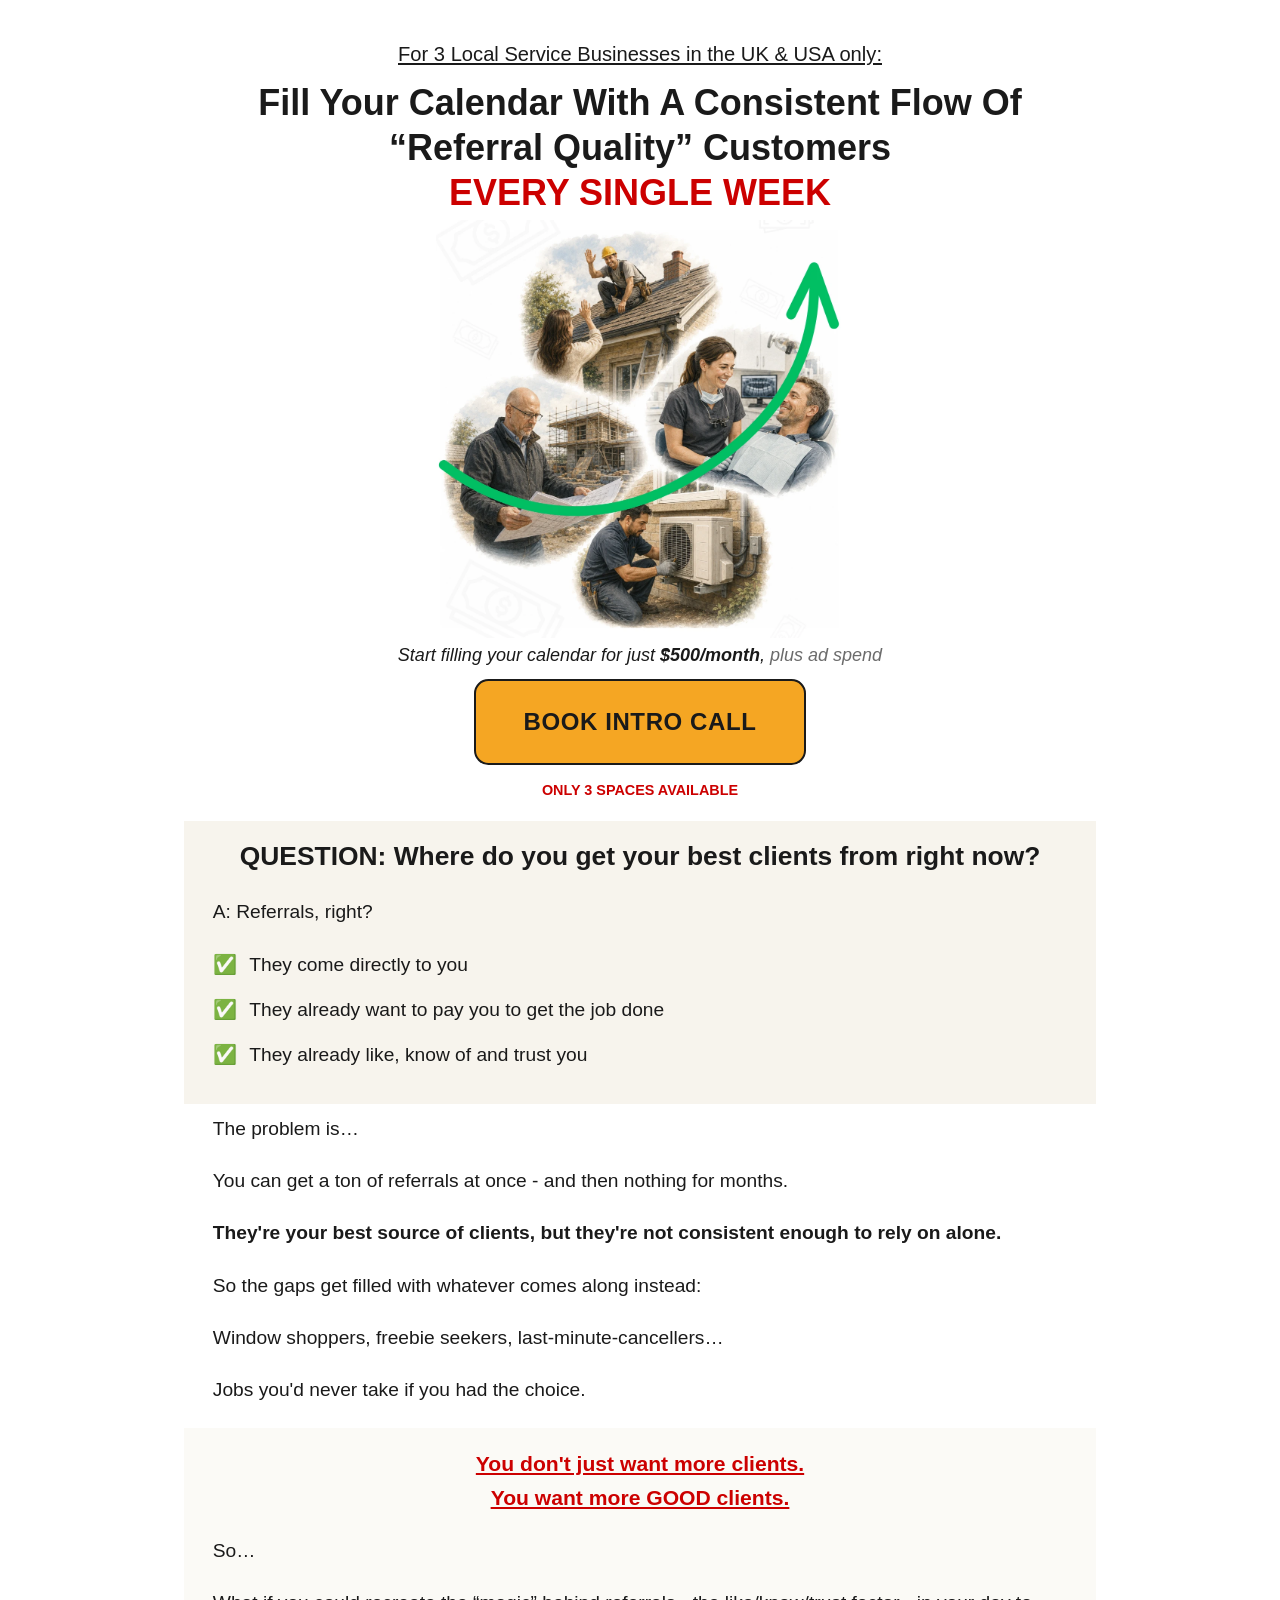
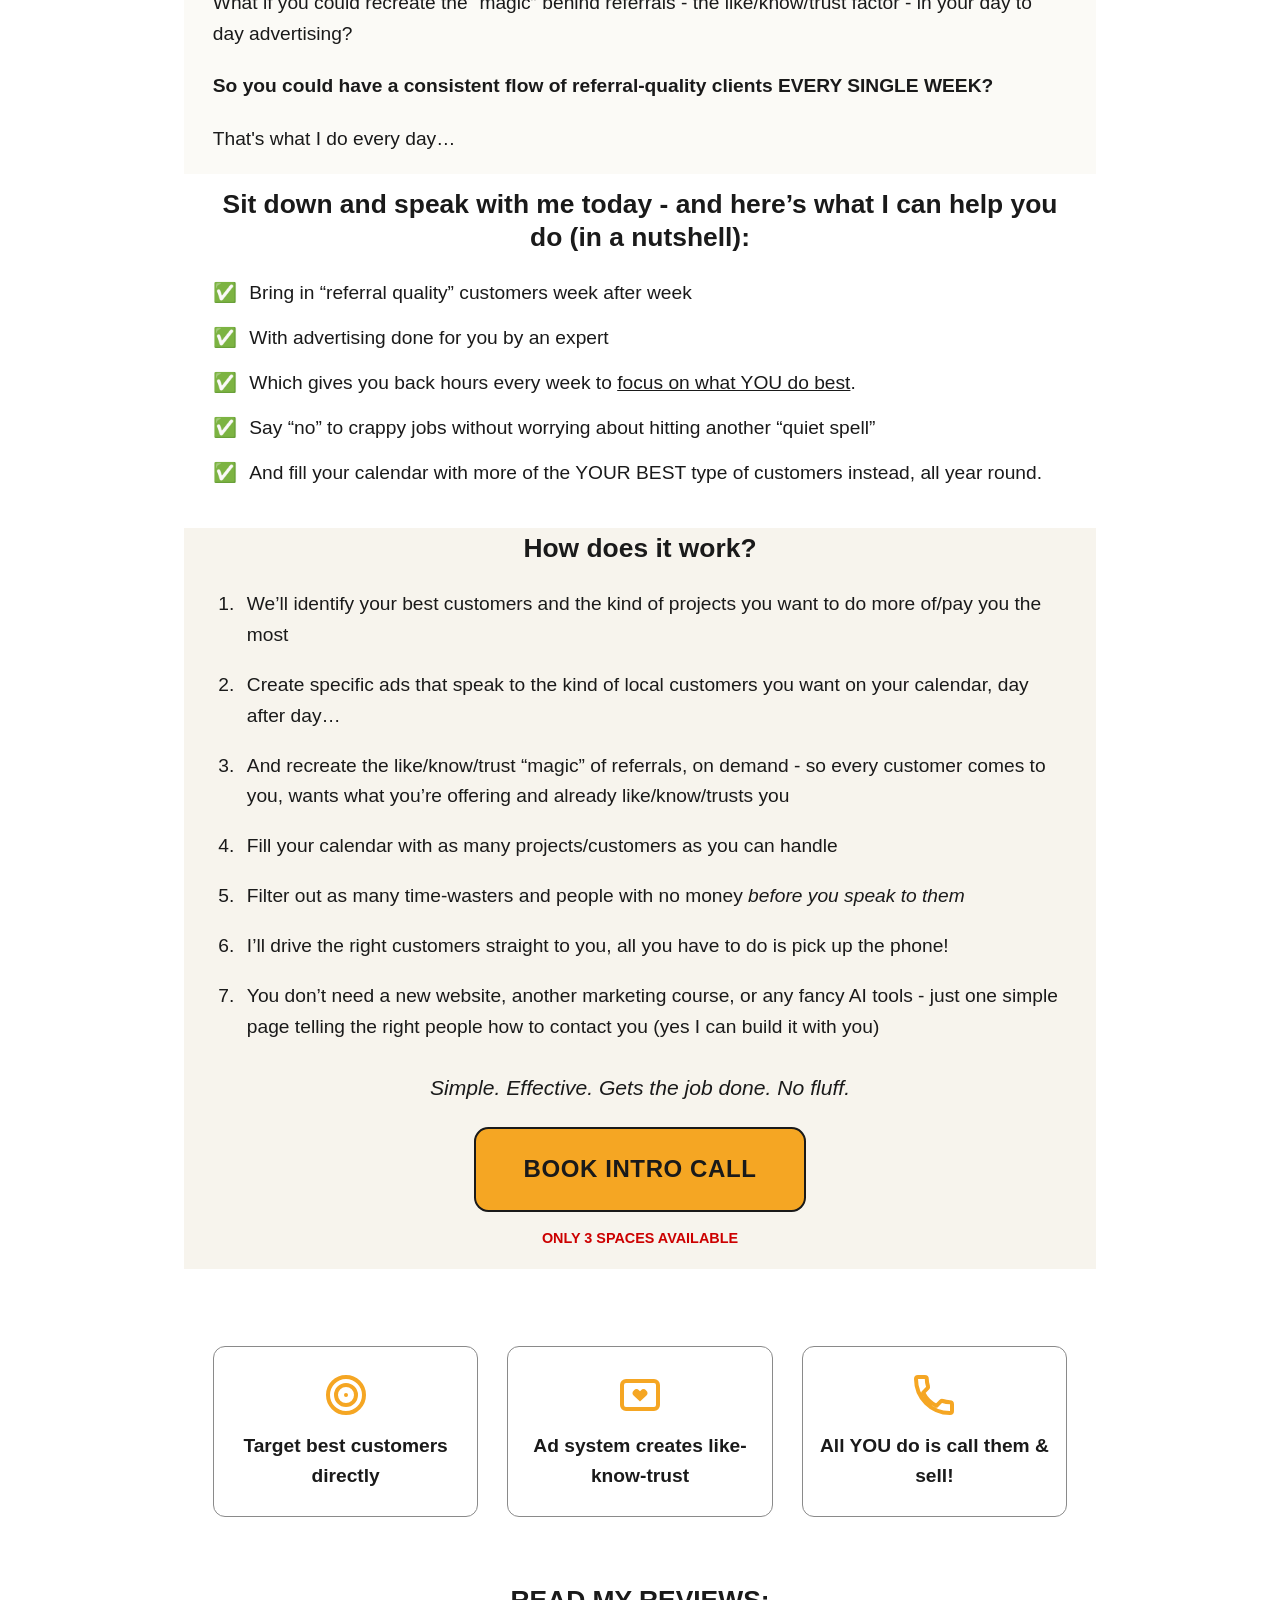
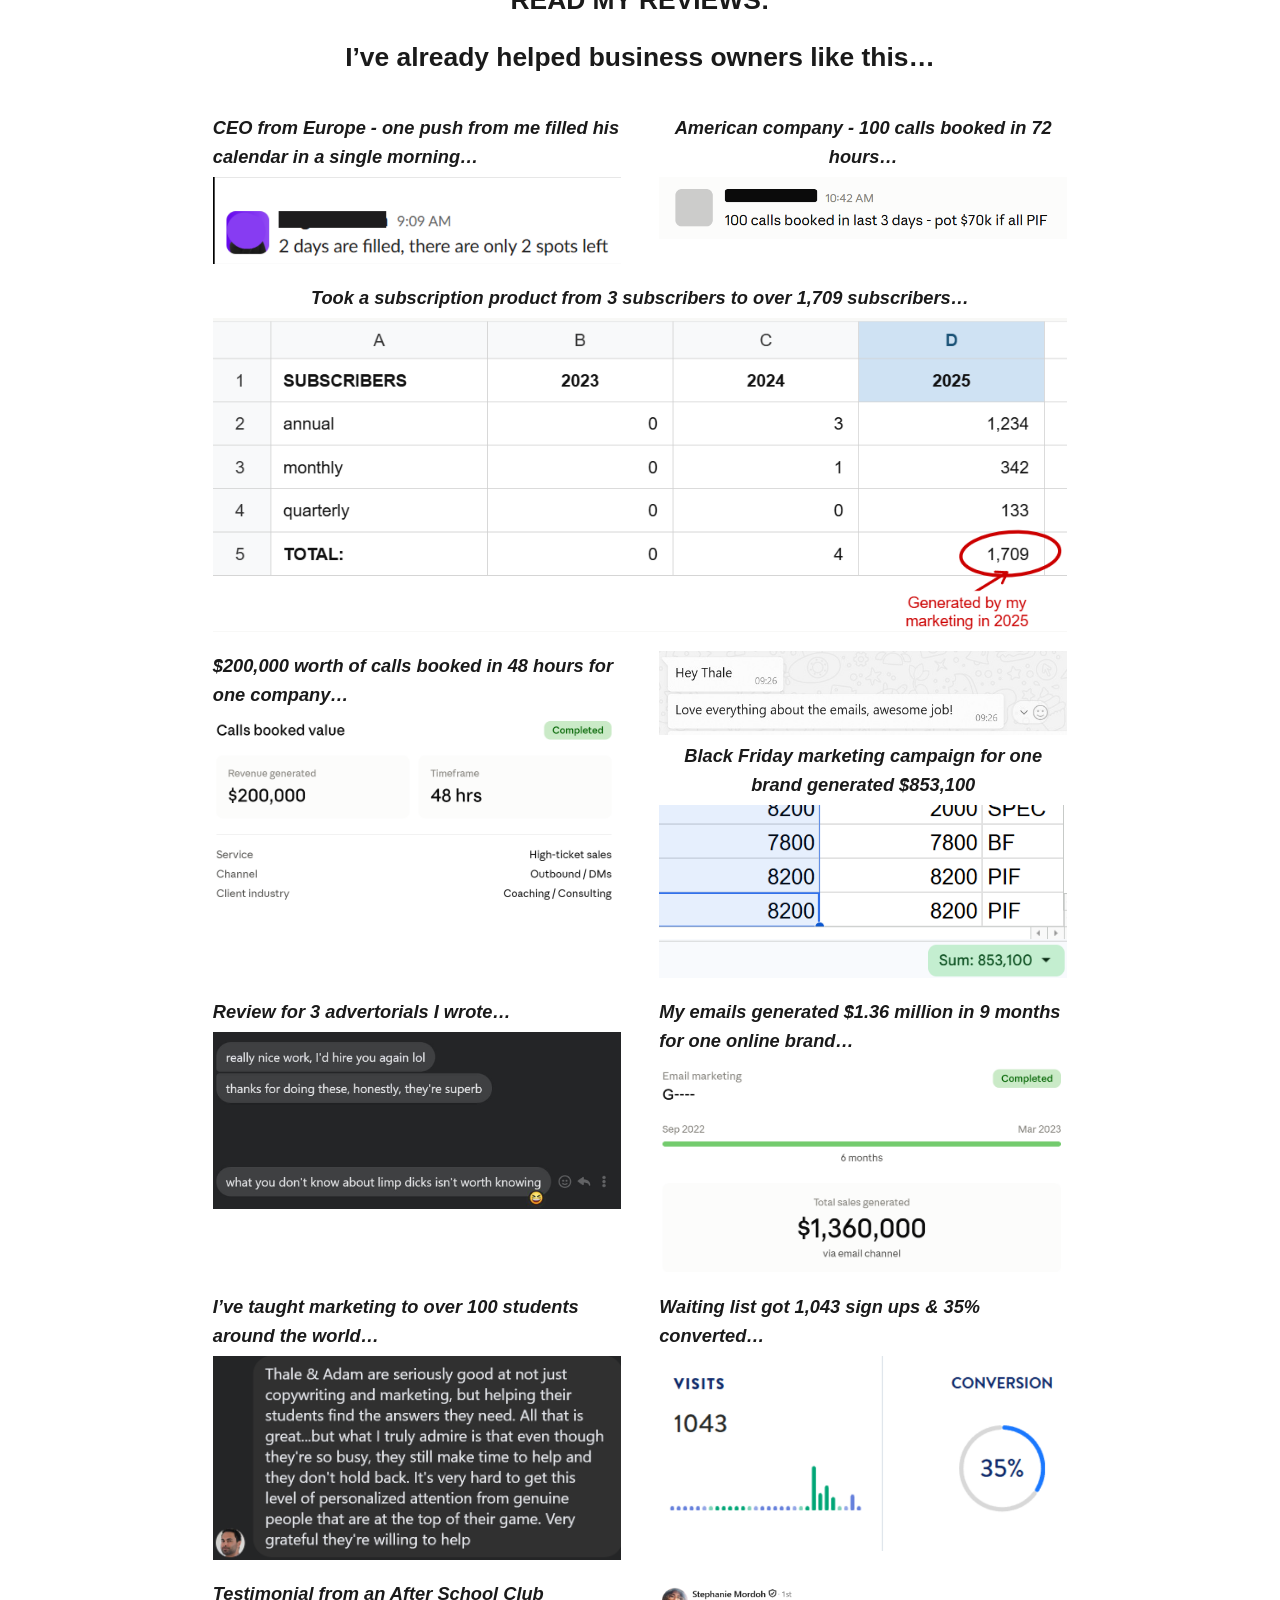
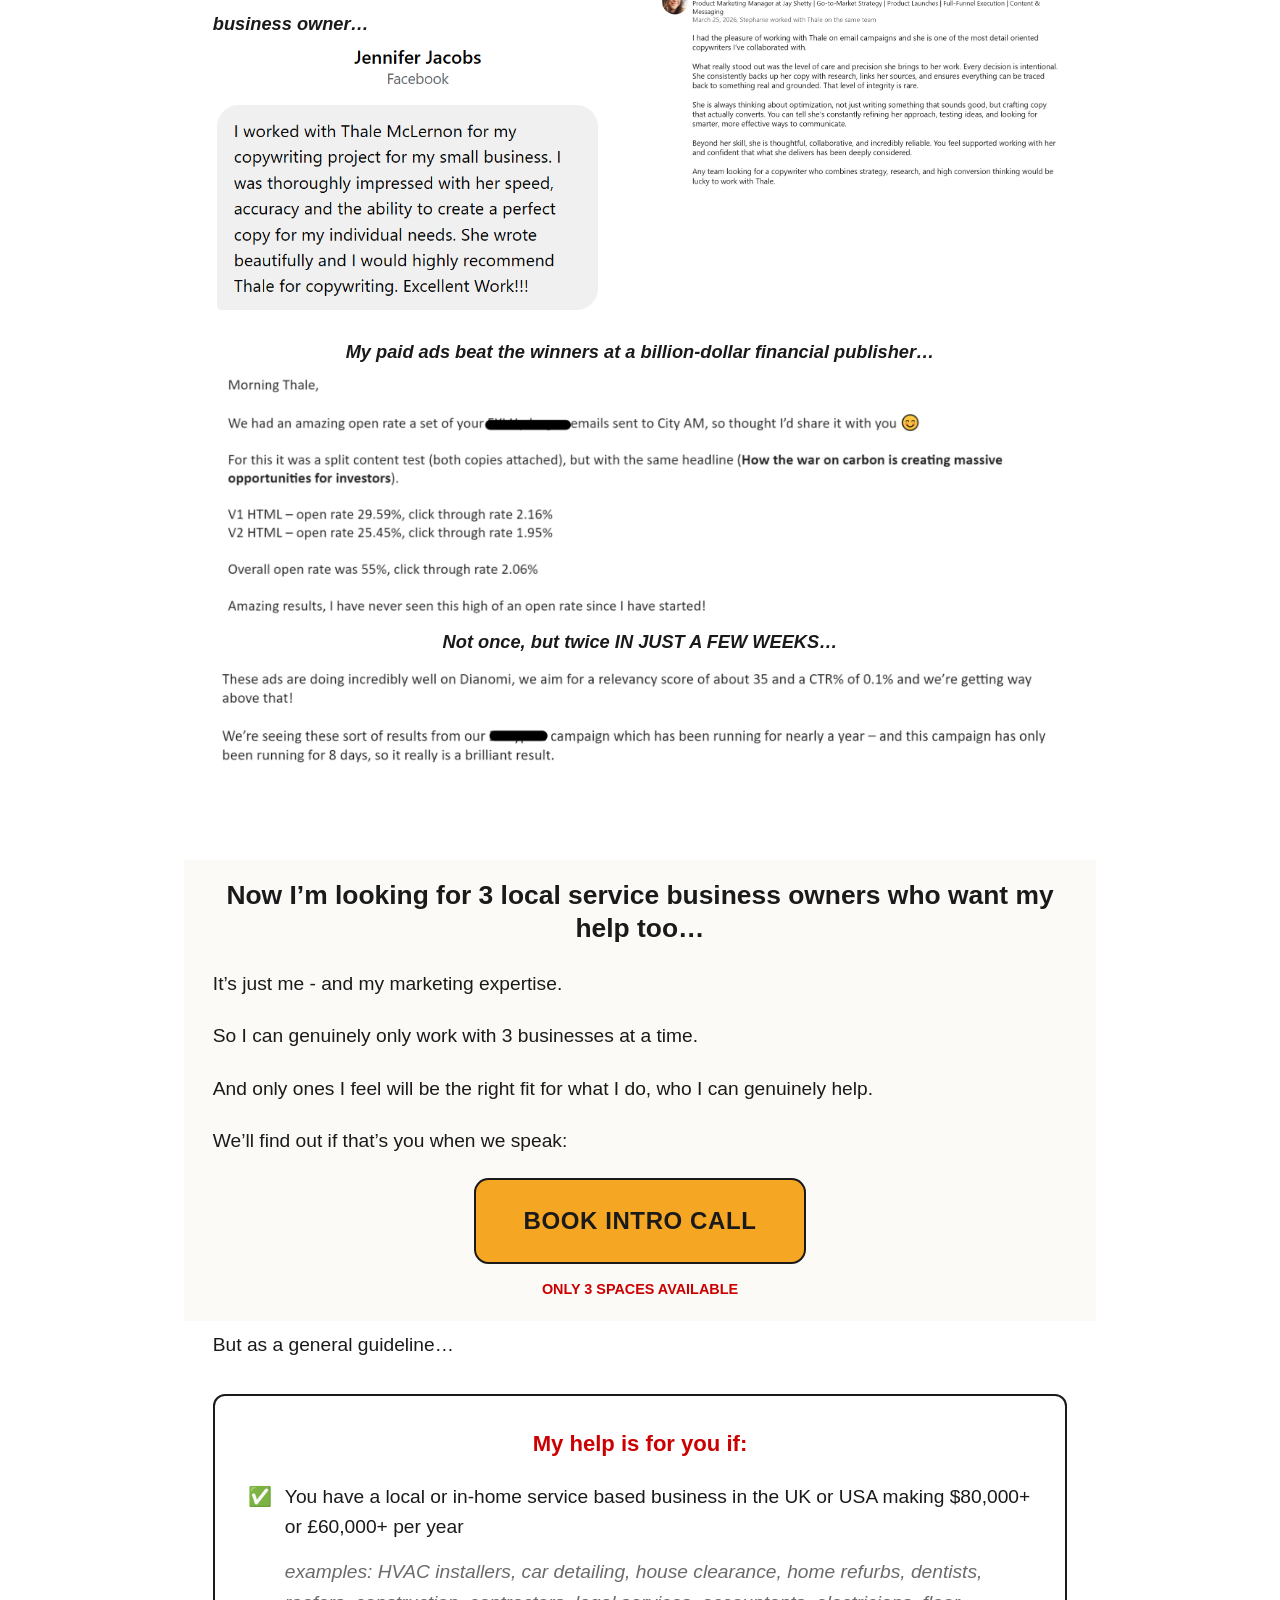
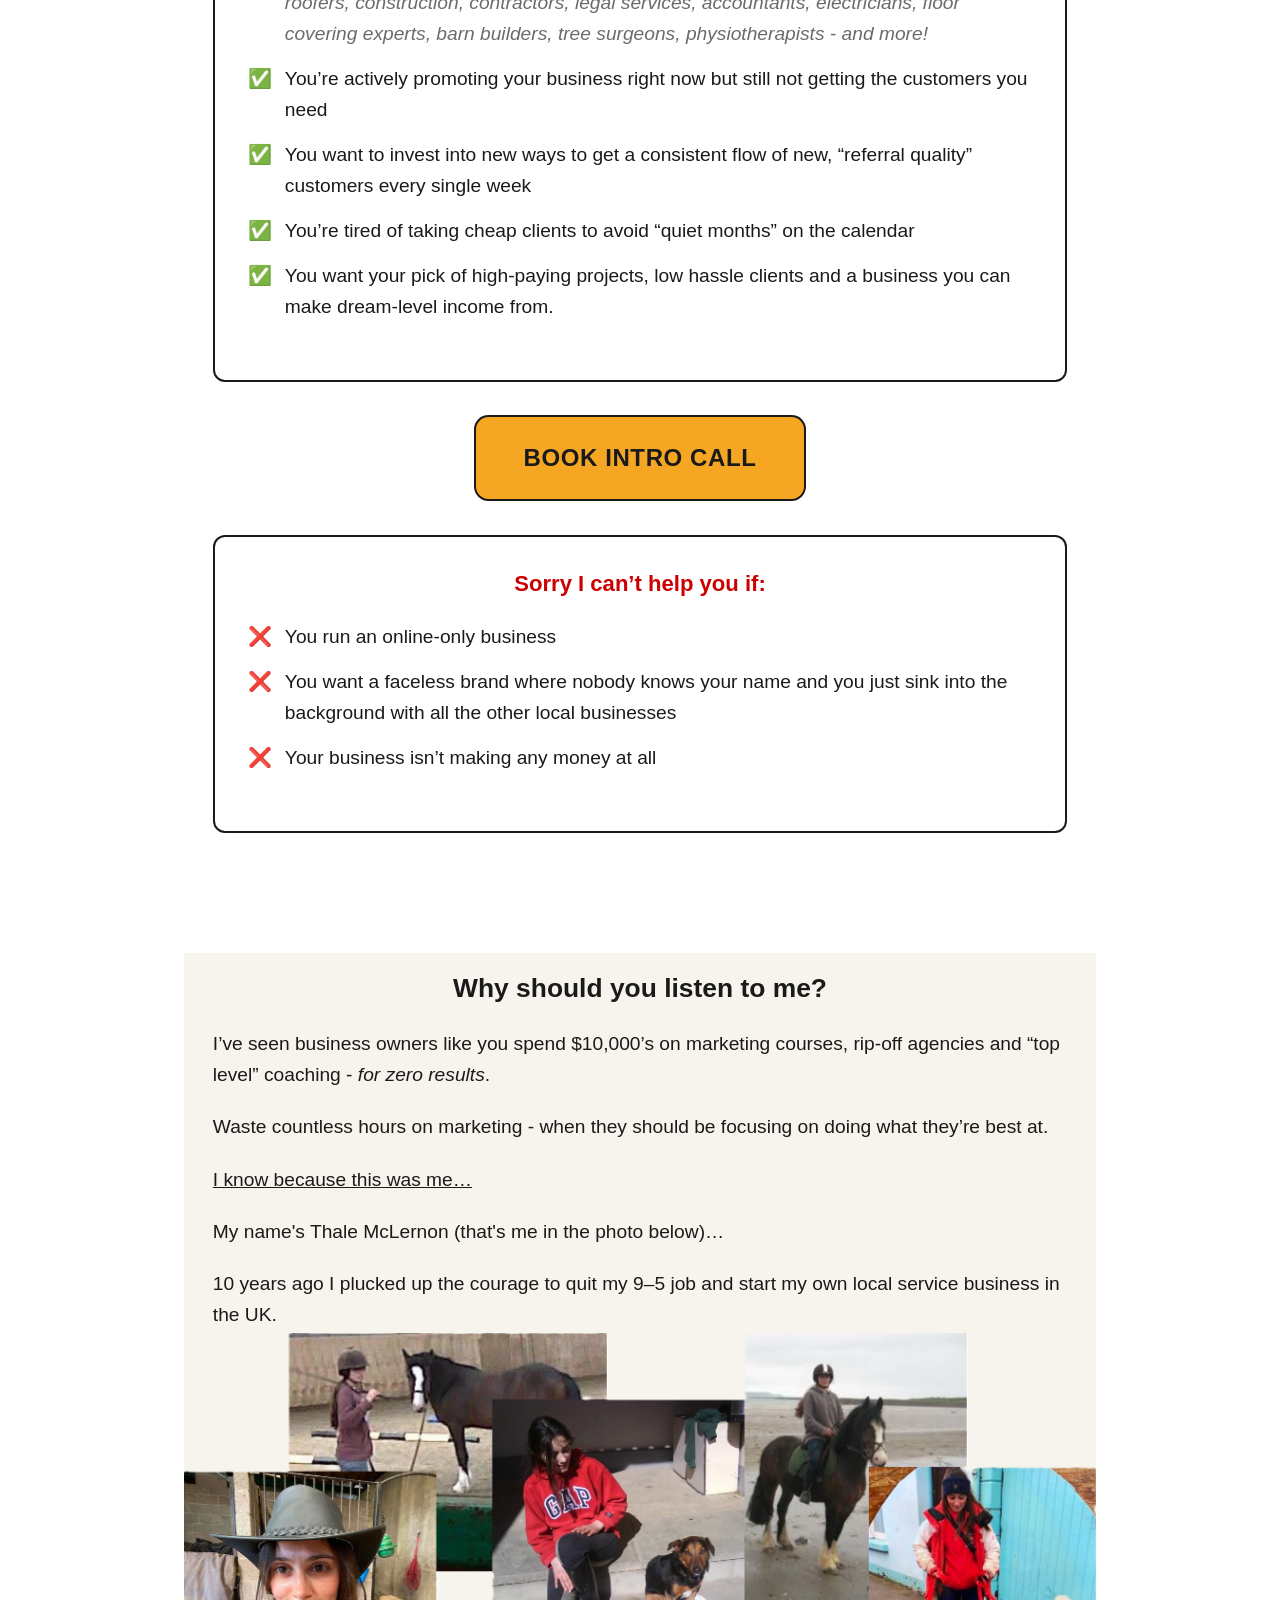
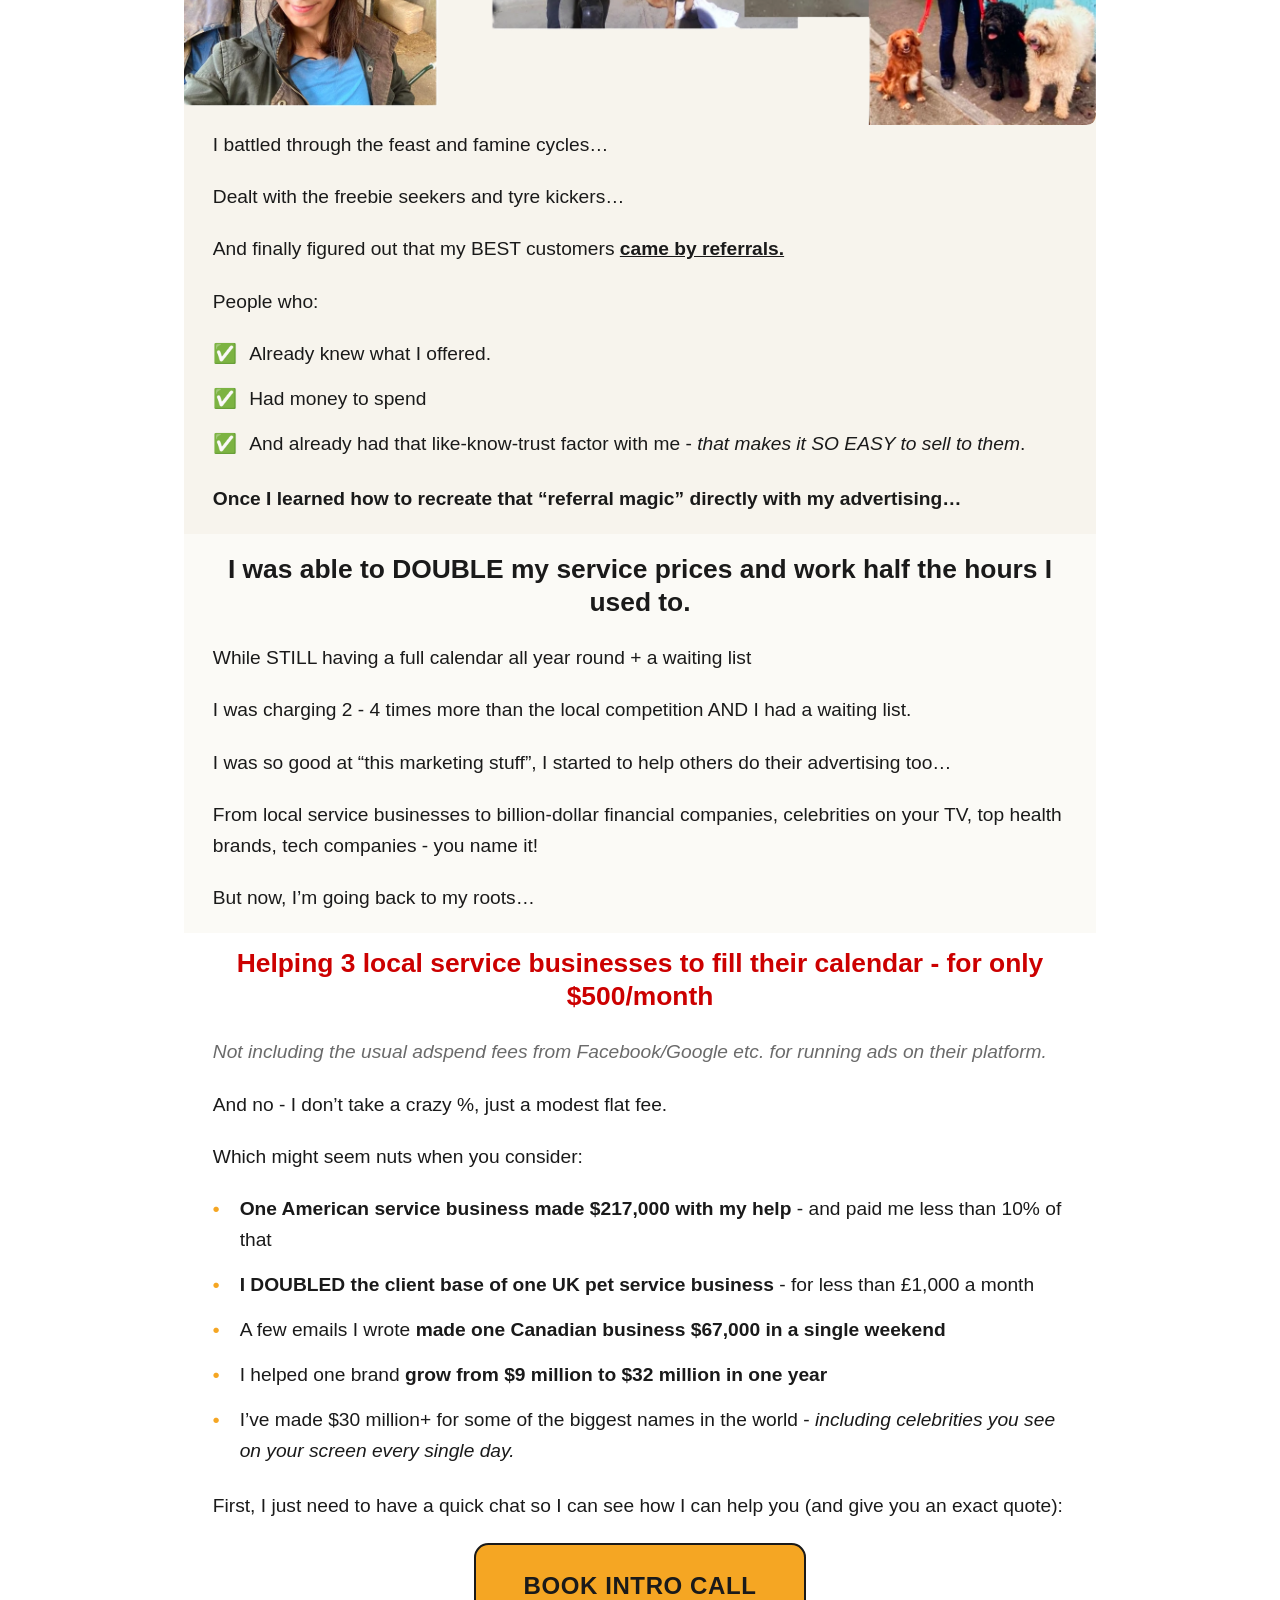
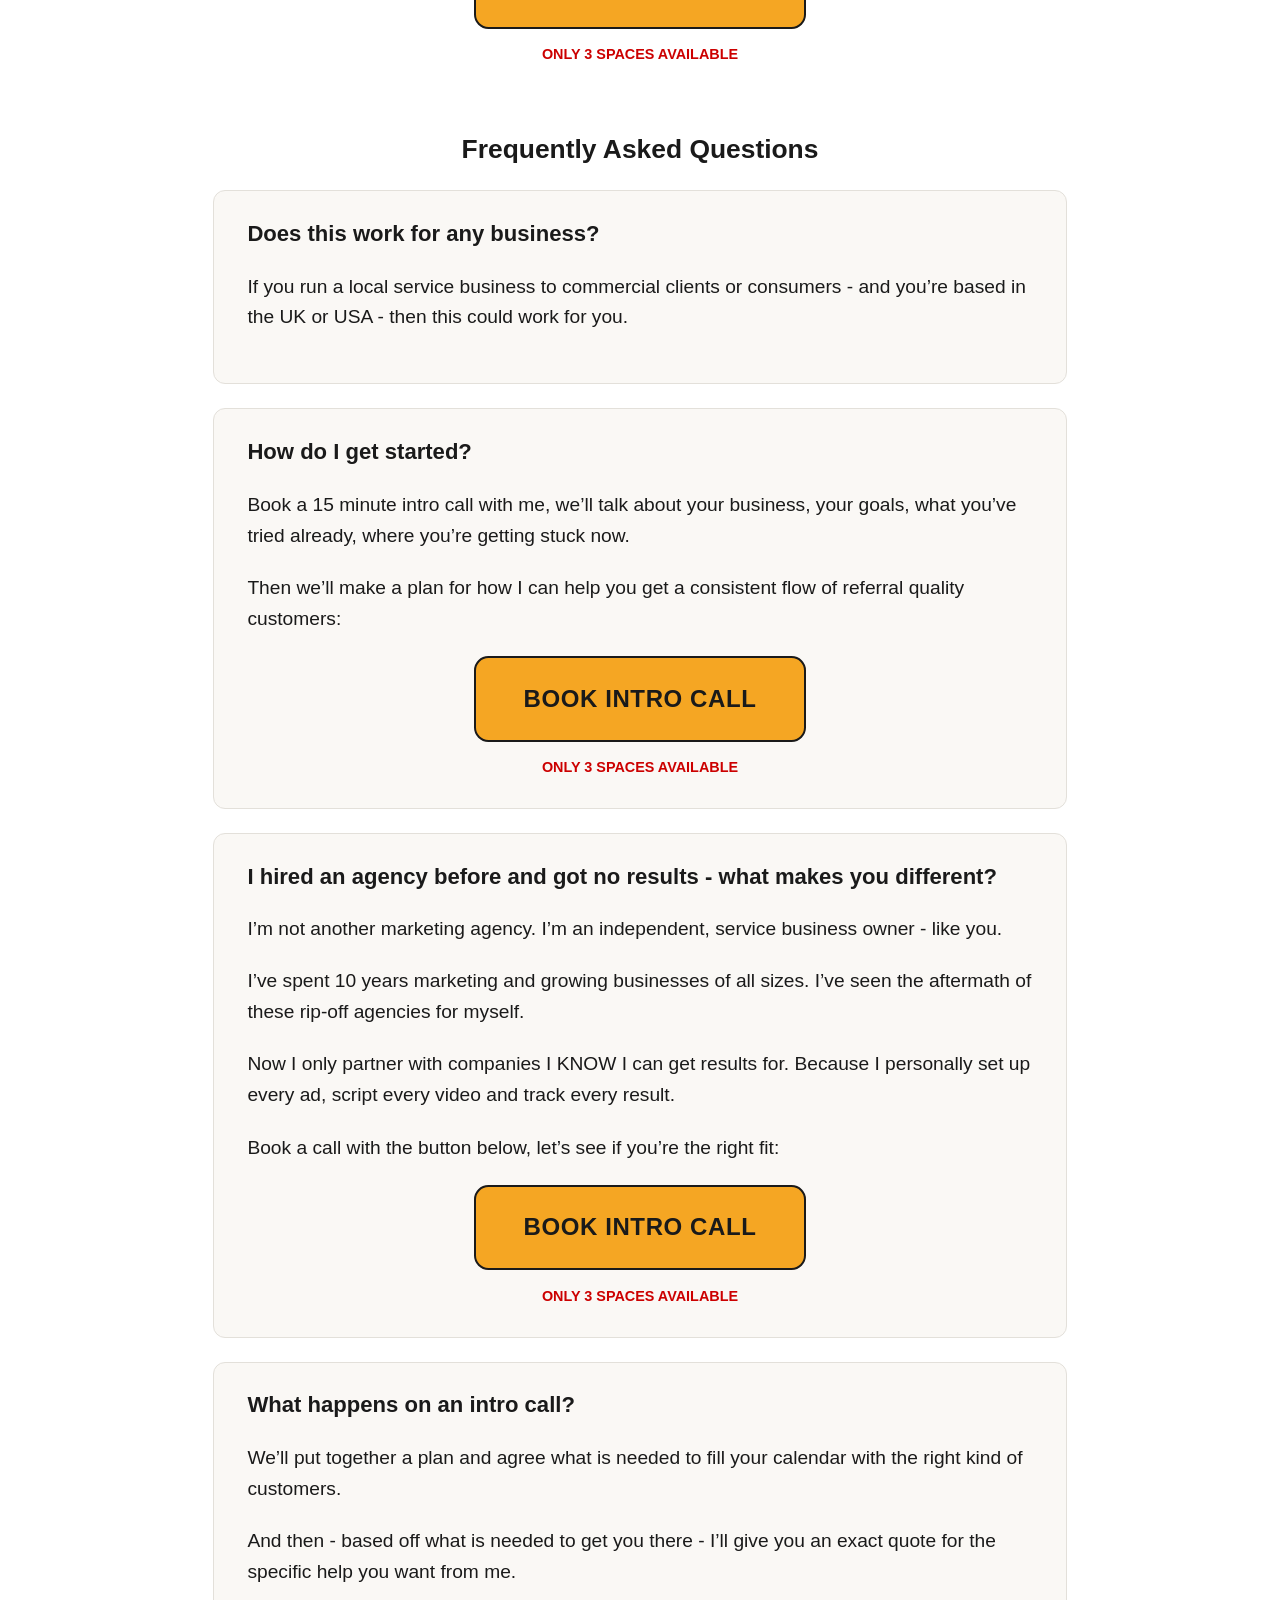
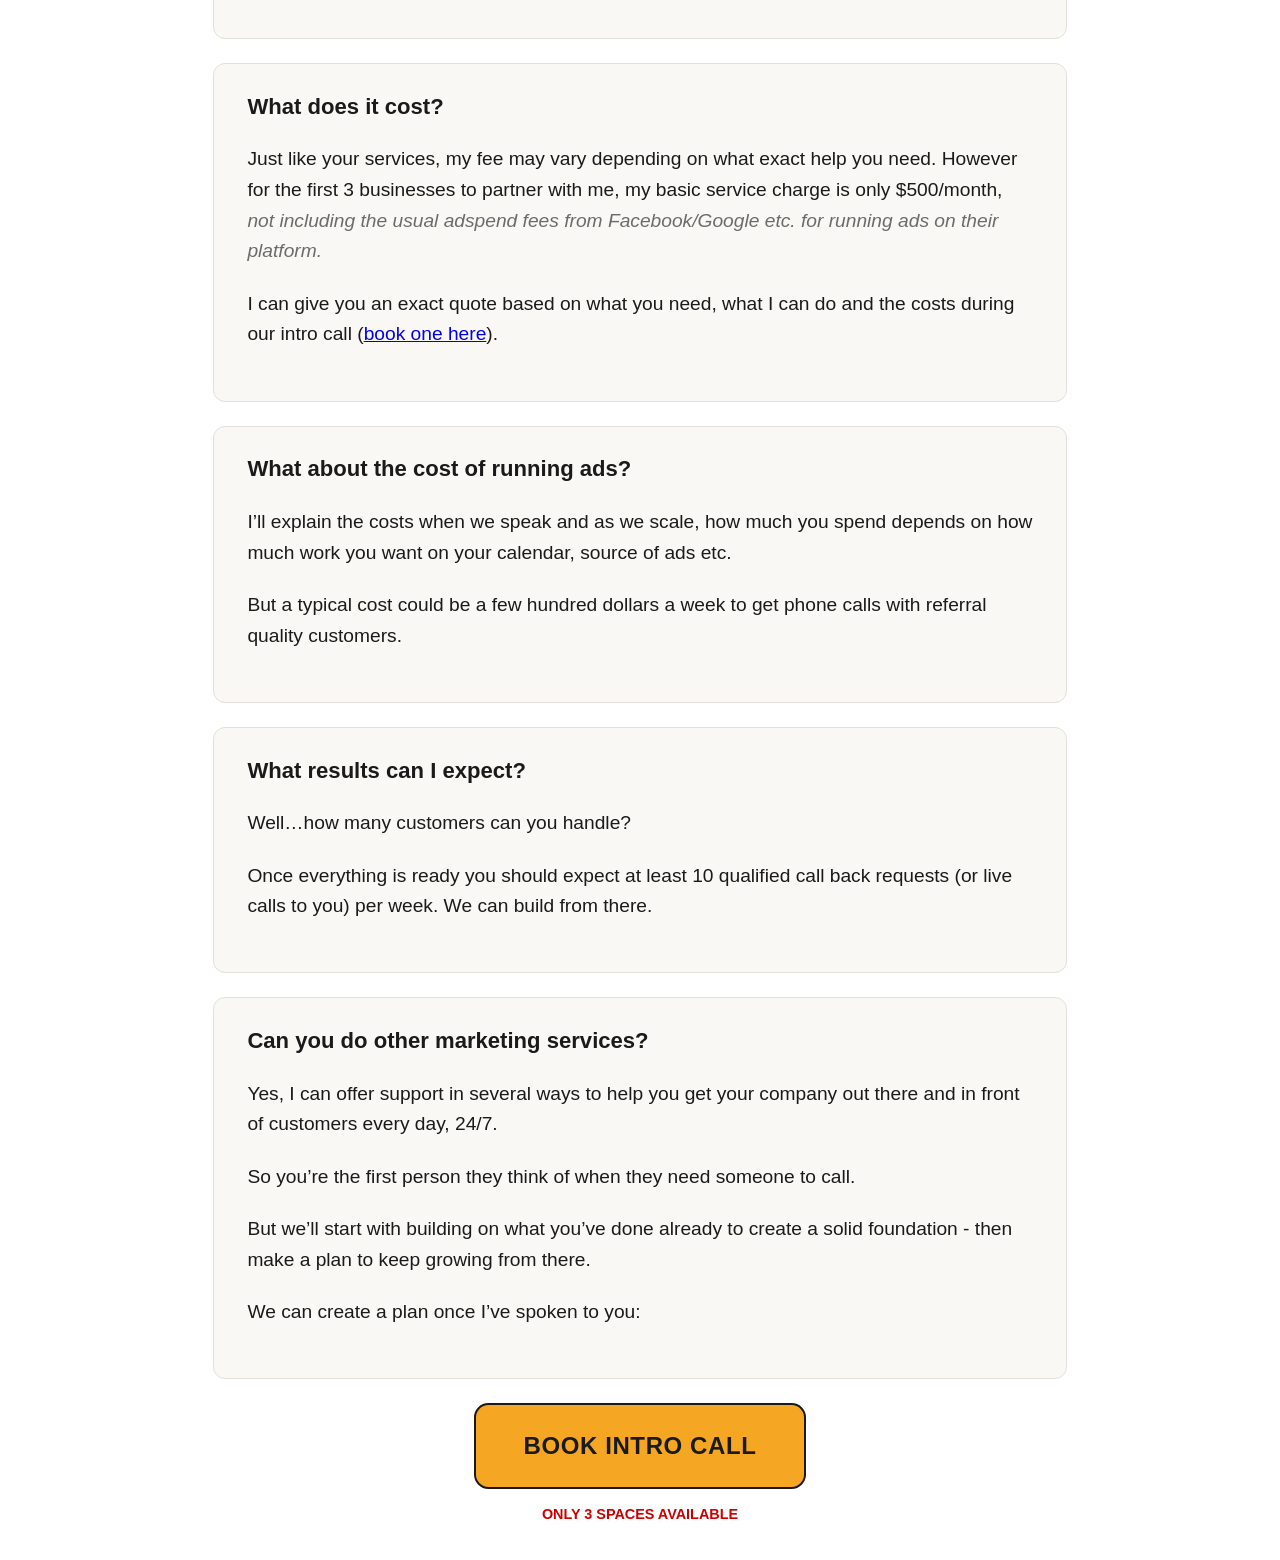
<file: index.html>
<!DOCTYPE html>
<html lang="en">
<head>
<meta charset="UTF-8">
<meta name="viewport" content="width=device-width, initial-scale=1.0">
<title>Fill Your Calendar With Referral-Quality Customers Every Week</title>
<meta name="description" content="For 3 local service businesses in the UK &amp; USA only: fill your calendar with a consistent flow of referral-quality customers every single week.">
<link rel="stylesheet" href="styles.css">
</head>
<body>

<main>

  <!-- HERO -->
  <section class="section hero">
    <p class="eyebrow">For 3 Local Service Businesses in the UK &amp; USA only:</p>
    <h1>Fill Your Calendar With A Consistent Flow Of &ldquo;Referral Quality&rdquo; Customers<br><span class="shout">EVERY SINGLE WEEK</span></h1>

    <img src="images/hero-placeholder.webp" alt="Illustration of local service professionals (roofer, dentist, HVAC technician, contractor) with a growth arrow - placeholder for hero video" class="hero-image">

    <p class="price-line">Start filling your calendar for just <strong>$500/month</strong>, <span class="muted">plus ad spend</span></p>

    <a href="https://calendly.com/thalemclernon/meeting-with-thale" target="_blank" rel="noopener" class="btn-cta">BOOK INTRO CALL</a>
    <p class="urgency">ONLY 3 SPACES AVAILABLE</p>

    <!-- QUESTION / PAIN -->
    <div class="band band-1">
    <h2 class="center">QUESTION: Where do you get your best clients from right now?</h2>

    <div class="text-left">
    <p>A: Referrals, right?</p>

    <ul class="check-list tight-bottom">
      <li>They come directly to you</li>
      <li>They already want to pay you to get the job done</li>
      <li>They already like, know of and trust you</li>
    </ul>
    </div>
    </div>

    <div class="text-left">
    <p>The problem is&hellip;</p>
    <p>You can get a ton of referrals at once - and then nothing for months.</p>
    <p class="emphasis">They're your best source of clients, but they're not consistent enough to rely on alone.</p>
    <p>So the gaps get filled with whatever comes along instead:</p>
    <p>Window shoppers, freebie seekers, last&#8209;minute&#8209;cancellers&hellip;</p>
    <p>Jobs you'd never take if you had the choice.</p>

    <div class="band band-2 gap-before-heading">
    <p class="highlight-red">You don't just want more clients.<br>You want more GOOD clients.</p>
    <p>So&hellip;</p>

    <!-- SOLUTION -->
    <p>What if you could recreate the &ldquo;magic&rdquo; behind referrals - the like/know/trust factor - in your day to day advertising?</p>
    <p class="emphasis">So you could have a consistent flow of referral-quality clients EVERY SINGLE WEEK?</p>
    <p>That's what I do every day&hellip;</p>
    </div>

    <h2 class="center">Sit down and speak with me today - and here&rsquo;s what I can help you do (in a nutshell):</h2>

    <ul class="check-list tight-bottom">
      <li>Bring in &ldquo;referral quality&rdquo; customers week after week</li>
      <li>With advertising done for you by an expert</li>
      <li>Which gives you back hours every week to <u>focus on what YOU do best</u>.</li>
      <li>Say &ldquo;no&rdquo; to crappy jobs without worrying about hitting another &ldquo;quiet spell&rdquo;</li>
      <li>And fill your calendar with more of the YOUR BEST type of customers instead, all year round.</li>
    </ul>
    </div>
  </section>

  <!-- HOW IT WORKS -->
  <section class="section section-tight-top">
    <div class="band band-1 band-tight-top">
    <h2 class="center">How does it work?</h2>

    <ol class="steps">
      <li>We&rsquo;ll identify your best customers and the kind of projects you want to do more of/pay you the most</li>
      <li>Create specific ads that speak to the kind of local customers you want on your calendar, day after day&hellip;</li>
      <li>And recreate the like/know/trust &ldquo;magic&rdquo; of referrals, on demand - so every customer comes to you, wants what you&rsquo;re offering and already like/know/trusts you</li>
      <li>Fill your calendar with as many projects/customers as you can handle</li>
      <li>Filter out as many time-wasters and people with no money <em>before you speak to them</em></li>
      <li>I&rsquo;ll drive the right customers straight to you, all you have to do is pick up the phone!</li>
      <li>You don&rsquo;t need a new website, another marketing course, or any fancy AI tools - just one simple page telling the right people how to contact you (yes I can build it with you)</li>
    </ol>

    <p class="tagline">Simple. Effective. Gets the job done. No fluff.</p>

    <a href="https://calendly.com/thalemclernon/meeting-with-thale" target="_blank" rel="noopener" class="btn-cta">BOOK INTRO CALL</a>
    <p class="urgency">ONLY 3 SPACES AVAILABLE</p>
    </div>
  </section>

  <!-- VALUE PROPS -->
  <section class="section value-props">
    <div class="value-grid">
      <div class="value-item">
        <svg class="value-icon" viewBox="0 0 24 24" fill="none" stroke="currentColor" stroke-width="2" stroke-linecap="round" stroke-linejoin="round"><circle cx="12" cy="12" r="9"/><circle cx="12" cy="12" r="5"/><circle cx="12" cy="12" r="1" fill="currentColor" stroke="none"/></svg>
        <p>Target best customers directly</p>
      </div>
      <div class="value-item">
        <svg class="value-icon" viewBox="0 0 24 24" fill="none" stroke="currentColor" stroke-width="2" stroke-linecap="round" stroke-linejoin="round"><rect x="3" y="5" width="18" height="14" rx="2"/><path d="M12 15.3l-3.1-2.9a1.9 1.9 0 112.7-2.7l.4.4.4-.4a1.9 1.9 0 112.7 2.7L12 15.3z" fill="currentColor" stroke="none"/></svg>
        <p>Ad system creates like-know-trust</p>
      </div>
      <div class="value-item">
        <svg class="value-icon" viewBox="0 0 24 24" fill="none" stroke="currentColor" stroke-width="2" stroke-linecap="round" stroke-linejoin="round"><path d="M6.6 10.8c1.4 2.8 3.8 5.2 6.6 6.6l2.2-2.2c.3-.3.7-.4 1-.2 1.1.4 2.3.6 3.6.6.6 0 1 .4 1 1V20c0 .6-.4 1-1 1C10.6 21 3 13.4 3 4c0-.6.4-1 1-1h3.4c.6 0 1 .4 1 1 0 1.3.2 2.5.6 3.6.1.4 0 .8-.2 1L6.6 10.8z"/></svg>
        <p>All YOU do is call them &amp; sell!</p>
      </div>
    </div>
  </section>

  <!-- PROOF / REVIEWS -->
  <section class="section proof">
    <h2 class="center">READ MY REVIEWS:</h2>
    <h2 class="center">I&rsquo;ve already helped business owners like this&hellip;</h2>

    <div class="proof-grid">

      <div class="proof-item">
        <p class="proof-quote">CEO from Europe - one push from me filled his calendar in a single morning&hellip;</p>
        <img src="images/proof-2-spots-left.png" alt="Chat message: 2 days are filled, there are only 2 spots left" class="proof-image">
      </div>

      <div class="proof-item">
        <p class="proof-quote proof-center">American company - 100 calls booked in 72 hours&hellip;</p>
        <img src="images/proof-100-calls-72hrs.png" alt="Chat message: 100 calls booked in last 3 days - pot $70k if all PIF" class="proof-image">
      </div>

      <div class="proof-item proof-full">
        <p class="proof-quote proof-center">Took a subscription product from 3 subscribers to over 1,709 subscribers&hellip;</p>
        <img src="images/proof-subscribers-1709.png" alt="Subscribers table: 2023, 2024, 2025 totals reaching 1,709" class="proof-image">
      </div>

      <div class="proof-item">
        <p class="proof-quote">$200,000 worth of calls booked in 48 hours for one company&hellip;</p>
        <img src="images/proof-calls-booked-value.png" alt="Calls booked value: $200,000 revenue generated in 48 hrs, high-ticket sales, outbound/DMs, coaching/consulting" class="proof-image">
      </div>

      <div class="proof-item">
        <img src="images/proof-thale-emails.png" alt="Chat message: Love everything about the emails, awesome job!" class="proof-image">
        <p class="proof-quote proof-center">Black Friday marketing campaign for one brand generated $853,100</p>
        <img src="images/proof-853100-spreadsheet.png" alt="Spreadsheet totalling $853,100" class="proof-image">
      </div>

      <div class="proof-item">
        <p class="proof-quote">Review for 3 advertorials I wrote&hellip;</p>
        <img src="images/proof-advertorial-chat.png" alt="Chat messages: really nice work, I'd hire you again lol; thanks for doing these, honestly, they're superb" class="proof-image">
      </div>

      <div class="proof-item">
        <p class="proof-quote">My emails generated $1.36 million in 9 months for one online brand&hellip;</p>
        <img src="images/proof-email-marketing-1360000.png" alt="Email marketing: $1,360,000 total sales generated via email channel, Sep 2022 to Mar 2023" class="proof-image">
      </div>

      <div class="proof-item">
        <p class="proof-quote">I&rsquo;ve taught marketing to over 100 students around the world&hellip;</p>
        <img src="images/proof-thale-adam-quote.png" alt="Quote about Thale and Adam being generous with their time and expertise for students" class="proof-image">
      </div>

      <div class="proof-item">
        <p class="proof-quote">Waiting list got 1,043 sign ups &amp; 35% converted&hellip;</p>
        <img src="images/proof-waitlist-visits.png" alt="Visits: 1043, Conversion: 35%" class="proof-image">
      </div>

      <div class="proof-item">
        <p class="proof-quote">Testimonial from an After School Club business owner&hellip;</p>
        <img src="images/proof-jennifer-jacobs.png" alt="Jennifer Jacobs, Facebook testimonial about Thale's copywriting" class="proof-image">
      </div>

      <div class="proof-item">
        <img src="images/proof-stephanie-mordoh.png" alt="Stephanie Mordoh LinkedIn recommendation for Thale's email campaign copywriting" class="proof-image">
      </div>

      <div class="proof-item proof-full">
        <p class="proof-quote proof-center">My paid ads beat the winners at a billion-dollar financial publisher&hellip;</p>
        <img src="images/proof-email-open-rate.webp" alt="Email from client: amazing open rate, 55% overall open rate, 2.06% click through rate" class="proof-image">
        <p class="proof-quote proof-center">Not once, but twice IN JUST A FEW WEEKS&hellip;</p>
        <img src="images/proof-dianomi-results.webp" alt="These ads are doing incredibly well on Dianomi - relevancy score of about 35 and CTR of 0.1%, getting way above that" class="proof-image">
      </div>

    </div>
  </section>

  <!-- QUALIFICATION -->
  <section class="section">
    <div class="band band-2">
    <h2 class="center">Now I&rsquo;m looking for 3 local service business owners who want my help too&hellip;</h2>

    <p>It&rsquo;s just me - and my marketing expertise.</p>
    <p>So I can genuinely only work with 3 businesses at a time.</p>
    <p>And only ones I feel will be the right fit for what I do, who I can genuinely help.</p>
    <p>We&rsquo;ll find out if that&rsquo;s you when we speak:</p>

    <a href="https://calendly.com/thalemclernon/meeting-with-thale" target="_blank" rel="noopener" class="btn-cta">BOOK INTRO CALL</a>
    <p class="urgency">ONLY 3 SPACES AVAILABLE</p>
    </div>

    <p>But as a general guideline&hellip;</p>

    <div class="qual-box qual-yes">
      <h3>My help is for you if:</h3>
      <ul class="check-list">
        <li>You have a local or in-home service based business in the UK or USA making $80,000+ or &pound;60,000+ per year</li>
        <li class="examples">examples: HVAC installers, car detailing, house clearance, home refurbs, dentists, roofers, construction, contractors, legal services, accountants, electricians, floor covering experts, barn builders, tree surgeons, physiotherapists - and more!</li>
        <li>You&rsquo;re actively promoting your business right now but still not getting the customers you need</li>
        <li>You want to invest into new ways to get a consistent flow of new, &ldquo;referral quality&rdquo; customers every single week</li>
        <li>You&rsquo;re tired of taking cheap clients to avoid &ldquo;quiet months&rdquo; on the calendar</li>
        <li>You want your pick of high-paying projects, low hassle clients and a business you can make dream-level income from.</li>
      </ul>
    </div>

    <a href="https://calendly.com/thalemclernon/meeting-with-thale" target="_blank" rel="noopener" class="btn-cta">BOOK INTRO CALL</a>

    <div class="qual-box qual-no">
      <h3>Sorry I can&rsquo;t help you if:</h3>
      <ul class="x-list">
        <li>You run an online-only business</li>
        <li>You want a faceless brand where nobody knows your name and you just sink into the background with all the other local businesses</li>
        <li>Your business isn&rsquo;t making any money at all</li>
      </ul>
    </div>
  </section>

  <!-- FOUNDER STORY -->
  <section class="section">
    <div class="band band-1">
    <h2 class="center">Why should you listen to me?</h2>

    <p>I&rsquo;ve seen business owners like you spend $10,000&rsquo;s on marketing courses, rip-off agencies and &ldquo;top level&rdquo; coaching - <em>for zero results</em>.</p>
    <p>Waste countless hours on marketing - when they should be focusing on doing what they&rsquo;re best at.</p>
    <p><u>I know because this was me&hellip;</u></p>

    <p>My name's Thale McLernon (that's me in the photo below)&hellip;</p>

    <p>10 years ago I plucked up the courage to quit my 9&ndash;5 job and start my own local service business in the UK.</p>

    <img src="images/thale-photo-collage.webp" alt="Photo collage of Thale McLernon with dogs, horses, and outdoors" class="founder-photo">

    <p>I battled through the feast and famine cycles&hellip;</p>
    <p>Dealt with the freebie seekers and tyre kickers&hellip;</p>
    <p>And finally figured out that my BEST customers <strong><u>came by referrals.</u></strong></p>

    <p>People who:</p>
    <ul class="check-list">
      <li>Already knew what I offered.</li>
      <li>Had money to spend</li>
      <li>And already had that like-know-trust factor with me - <em>that makes it SO EASY to sell to them</em>.</li>
    </ul>

    <p class="emphasis">Once I learned how to recreate that &ldquo;referral magic&rdquo; directly with my advertising&hellip;</p>
    </div>

    <div class="band band-2 gap-before-heading">
    <h2 class="center">I was able to DOUBLE my service prices and work half the hours I used to.</h2>

    <p>While STILL having a full calendar all year round + a waiting list</p>
    <p>I was charging 2 - 4 times more than the local competition AND I had a waiting list.</p>
    <p>I was so good at &ldquo;this marketing stuff&rdquo;, I started to help others do their advertising too&hellip;</p>
    <p>From local service businesses to billion-dollar financial companies, celebrities on your TV, top health brands, tech companies - you name it!</p>
    <p>But now, I&rsquo;m going back to my roots&hellip;</p>
    </div>

    <h2 class="center h2-red">Helping 3 local service businesses to fill their calendar - for only $500/month</h2>
    <p class="muted">Not including the usual adspend fees from Facebook/Google etc. for running ads on their platform.</p>
    <p>And no - I don&rsquo;t take a crazy %, just a modest flat fee.</p>

    <p>Which might seem nuts when you consider:</p>
    <ul class="bullet-list">
      <li><strong>One American service business made $217,000 with my help</strong> - and paid me less than 10% of that</li>
      <li><strong>I DOUBLED the client base of one UK pet service business</strong> - for less than &pound;1,000 a month</li>
      <li>A few emails I wrote <strong>made one Canadian business $67,000 in a single weekend</strong></li>
      <li>I helped one brand <strong>grow from $9 million to $32 million in one year</strong></li>
      <li>I&rsquo;ve made $30 million+ for some of the biggest names in the world - <em>including celebrities you see on your screen every single day.</em></li>
    </ul>

    <p>First, I just need to have a quick chat so I can see how I can help you (and give you an exact quote):</p>

    <a href="https://calendly.com/thalemclernon/meeting-with-thale" target="_blank" rel="noopener" class="btn-cta">BOOK INTRO CALL</a>
    <p class="urgency">ONLY 3 SPACES AVAILABLE</p>
  </section>

  <!-- FAQ -->
  <section class="section faq">
    <h2 class="center">Frequently Asked Questions</h2>

    <div class="faq-item">
      <h3>Does this work for any business?</h3>
      <p>If you run a local service business to commercial clients or consumers - and you&rsquo;re based in the UK or USA - then this could work for you.</p>
    </div>

    <div class="faq-item">
      <h3>How do I get started?</h3>
      <p>Book a 15 minute intro call with me, we&rsquo;ll talk about your business, your goals, what you&rsquo;ve tried already, where you&rsquo;re getting stuck now.</p>
      <p>Then we&rsquo;ll make a plan for how I can help you get a consistent flow of referral quality customers:</p>
      <a href="https://calendly.com/thalemclernon/meeting-with-thale" target="_blank" rel="noopener" class="btn-cta">BOOK INTRO CALL</a>
      <p class="urgency">ONLY 3 SPACES AVAILABLE</p>
    </div>

    <div class="faq-item">
      <h3>I hired an agency before and got no results - what makes you different?</h3>
      <p>I&rsquo;m not another marketing agency. I&rsquo;m an independent, service business owner - like you.</p>
      <p>I&rsquo;ve spent 10 years marketing and growing businesses of all sizes. I&rsquo;ve seen the aftermath of these rip-off agencies for myself.</p>
      <p>Now I only partner with companies I KNOW I can get results for. Because I personally set up every ad, script every video and track every result.</p>
      <p>Book a call with the button below, let&rsquo;s see if you&rsquo;re the right fit:</p>
      <a href="https://calendly.com/thalemclernon/meeting-with-thale" target="_blank" rel="noopener" class="btn-cta">BOOK INTRO CALL</a>
      <p class="urgency">ONLY 3 SPACES AVAILABLE</p>
    </div>

    <div class="faq-item">
      <h3>What happens on an intro call?</h3>
      <p>We&rsquo;ll put together a plan and agree what is needed to fill your calendar with the right kind of customers.</p>
      <p>And then - based off what is needed to get you there - I&rsquo;ll give you an exact quote for the specific help you want from me.</p>
    </div>

    <div class="faq-item">
      <h3>What does it cost?</h3>
      <p>Just like your services, my fee may vary depending on what exact help you need. However for the first 3 businesses to partner with me, my basic service charge is only $500/month, <span class="muted">not including the usual adspend fees from Facebook/Google etc. for running ads on their platform.</span></p>
      <p>I can give you an exact quote based on what you need, what I can do and the costs during our intro call (<a href="https://calendly.com/thalemclernon/meeting-with-thale" target="_blank" rel="noopener">book one here</a>).</p>
    </div>

    <div class="faq-item">
      <h3>What about the cost of running ads?</h3>
      <p>I&rsquo;ll explain the costs when we speak and as we scale, how much you spend depends on how much work you want on your calendar, source of ads etc.</p>
      <p>But a typical cost could be a few hundred dollars a week to get phone calls with referral quality customers.</p>
    </div>

    <div class="faq-item">
      <h3>What results can I expect?</h3>
      <p>Well&hellip;how many customers can you handle?</p>
      <p>Once everything is ready you should expect at least 10 qualified call back requests (or live calls to you) per week. We can build from there.</p>
    </div>

    <div class="faq-item">
      <h3>Can you do other marketing services?</h3>
      <p>Yes, I can offer support in several ways to help you get your company out there and in front of customers every day, 24/7.</p>
      <p>So you&rsquo;re the first person they think of when they need someone to call.</p>
      <p>But we&rsquo;ll start with building on what you&rsquo;ve done already to create a solid foundation - then make a plan to keep growing from there.</p>
      <p>We can create a plan once I&rsquo;ve spoken to you:</p>
    </div>

    <a href="https://calendly.com/thalemclernon/meeting-with-thale" target="_blank" rel="noopener" class="btn-cta">BOOK INTRO CALL</a>
    <p class="urgency">ONLY 3 SPACES AVAILABLE</p>
  </section>

</main>

</body>
</html>
</file>
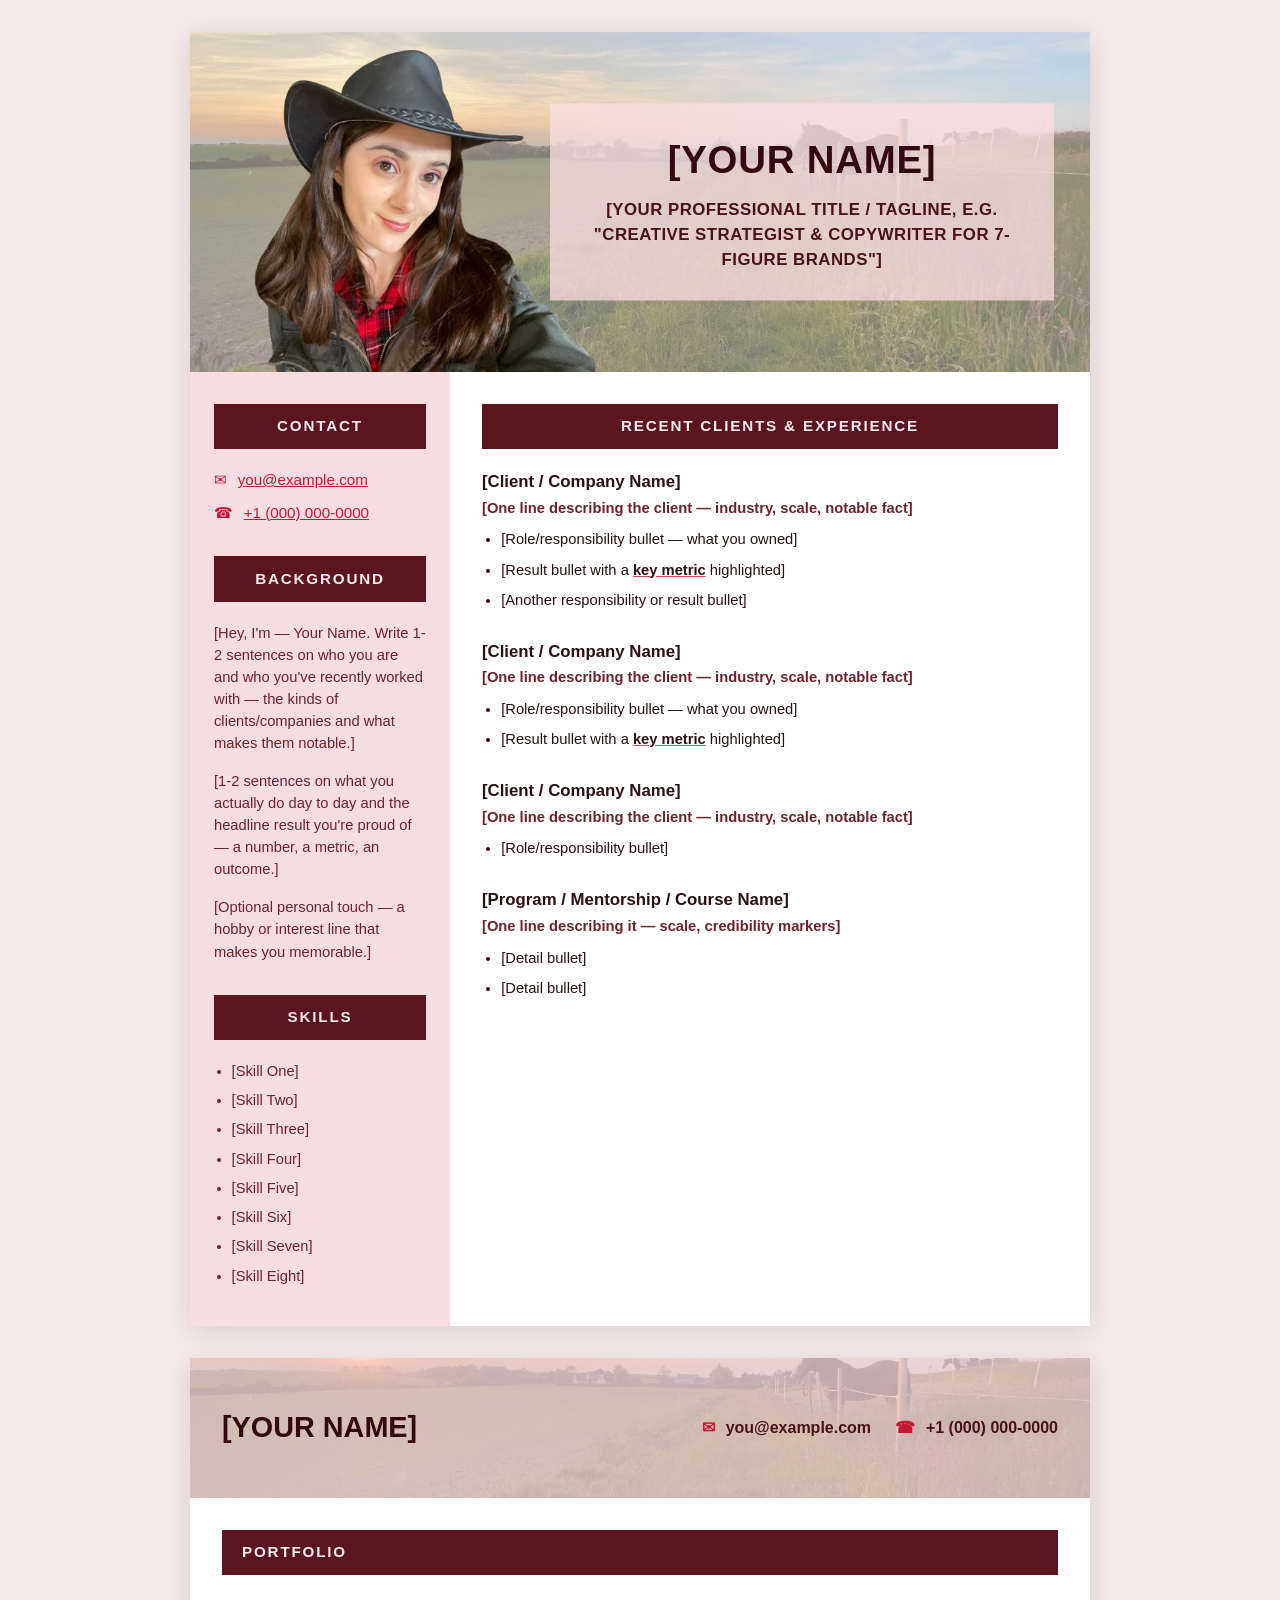
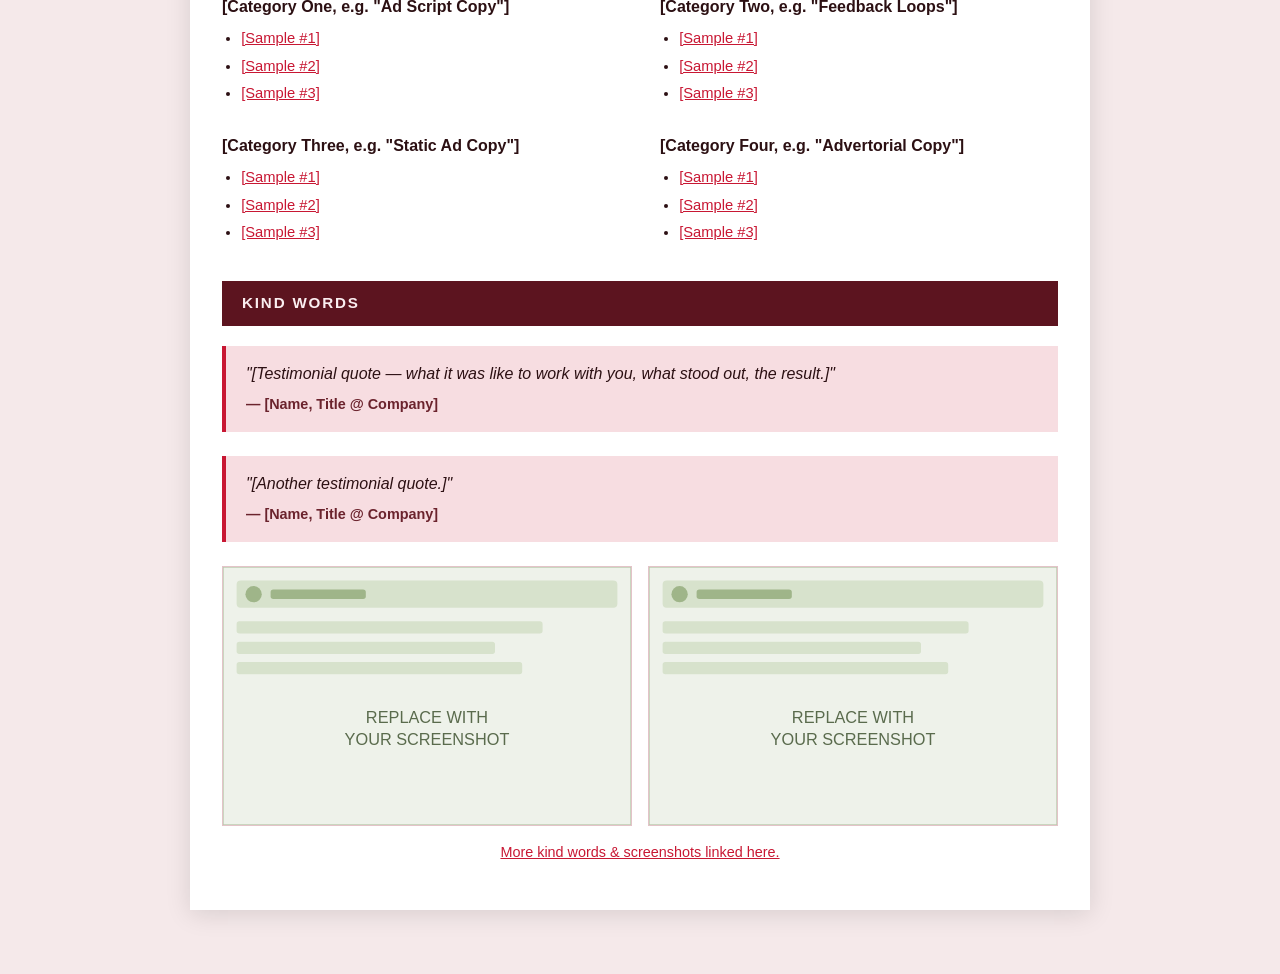
<file: cv-red.html>
<!DOCTYPE html>
<html lang="en">
<head>
<meta charset="UTF-8">
<meta name="viewport" content="width=device-width, initial-scale=1.0">
<title>[Your Name] — CV</title>
<meta name="description" content="[Your Name] — [Your Professional Title]">
<link rel="stylesheet" href="cv-red-styles.css">
</head>
<body>

<!-- ============================================================
     PAGE 1
     ============================================================ -->
<div class="cv-page">

  <header class="hero">
    <img class="hero-bg" src="images/cv/hero-bg-red.jpg" alt="">
    <div class="hero-wash"></div>
    <img class="hero-photo" src="images/cv/photo.png" alt="[Your Name]">
    <div class="hero-textbox">
      <h1>[YOUR NAME]</h1>
      <p class="hero-title">[YOUR PROFESSIONAL TITLE / TAGLINE, e.g. "Creative Strategist &amp; Copywriter for 7-Figure Brands"]</p>
    </div>
  </header>

  <div class="cv-body">
    <aside class="sidebar">
      <h2 class="bar">Contact</h2>
      <ul class="contact-list">
        <li><span class="icon">&#9993;</span> <a href="mailto:you@example.com">you@example.com</a></li>
        <li><span class="icon">&#9742;</span> <a href="tel:+10000000000">+1 (000) 000-0000</a></li>
      </ul>

      <h2 class="bar">Background</h2>
      <div class="prose">
        <p>[Hey, I'm — Your Name. Write 1-2 sentences on who you are and who you've recently worked with — the kinds of clients/companies and what makes them notable.]</p>
        <p>[1-2 sentences on what you actually do day to day and the headline result you're proud of — a number, a metric, an outcome.]</p>
        <p>[Optional personal touch — a hobby or interest line that makes you memorable.]</p>
      </div>

      <h2 class="bar">Skills</h2>
      <ul class="skills-list">
        <li>[Skill One]</li>
        <li>[Skill Two]</li>
        <li>[Skill Three]</li>
        <li>[Skill Four]</li>
        <li>[Skill Five]</li>
        <li>[Skill Six]</li>
        <li>[Skill Seven]</li>
        <li>[Skill Eight]</li>
      </ul>
    </aside>

    <main class="main-col">
      <h2 class="bar">Recent Clients &amp; Experience</h2>

      <article class="client-block">
        <h3>[Client / Company Name]</h3>
        <p class="client-subtitle">[One line describing the client — industry, scale, notable fact]</p>
        <ul>
          <li>[Role/responsibility bullet — what you owned]</li>
          <li>[Result bullet with a <span class="hl">key metric</span> highlighted]</li>
          <li>[Another responsibility or result bullet]</li>
        </ul>
      </article>

      <article class="client-block">
        <h3>[Client / Company Name]</h3>
        <p class="client-subtitle">[One line describing the client — industry, scale, notable fact]</p>
        <ul>
          <li>[Role/responsibility bullet — what you owned]</li>
          <li>[Result bullet with a <span class="hl">key metric</span> highlighted]</li>
        </ul>
      </article>

      <article class="client-block">
        <h3>[Client / Company Name]</h3>
        <p class="client-subtitle">[One line describing the client — industry, scale, notable fact]</p>
        <ul>
          <li>[Role/responsibility bullet]</li>
        </ul>
      </article>

      <article class="client-block">
        <h3>[Program / Mentorship / Course Name]</h3>
        <p class="client-subtitle">[One line describing it — scale, credibility markers]</p>
        <ul>
          <li>[Detail bullet]</li>
          <li>[Detail bullet]</li>
        </ul>
      </article>
    </main>
  </div>
</div>

<!-- ============================================================
     PAGE 2
     ============================================================ -->
<div class="cv-page page-break">

  <header class="hero hero-slim">
    <img class="hero-bg" src="images/cv/hero-bg-red.jpg" alt="">
    <div class="hero-slim-content">
      <h2>[YOUR NAME]</h2>
      <ul class="contact-inline">
        <li><span class="icon">&#9993;</span> you@example.com</li>
        <li><span class="icon">&#9742;</span> +1 (000) 000-0000</li>
      </ul>
    </div>
  </header>

  <div class="cv-body cv-body-full">
    <h2 class="bar bar-full">Portfolio</h2>
    <div class="portfolio-grid">
      <div class="portfolio-col">
        <h3>[Category One, e.g. "Ad Script Copy"]</h3>
        <ul>
          <li><a href="#">[Sample #1]</a></li>
          <li><a href="#">[Sample #2]</a></li>
          <li><a href="#">[Sample #3]</a></li>
        </ul>
      </div>
      <div class="portfolio-col">
        <h3>[Category Two, e.g. "Feedback Loops"]</h3>
        <ul>
          <li><a href="#">[Sample #1]</a></li>
          <li><a href="#">[Sample #2]</a></li>
          <li><a href="#">[Sample #3]</a></li>
        </ul>
      </div>
      <div class="portfolio-col">
        <h3>[Category Three, e.g. "Static Ad Copy"]</h3>
        <ul>
          <li><a href="#">[Sample #1]</a></li>
          <li><a href="#">[Sample #2]</a></li>
          <li><a href="#">[Sample #3]</a></li>
        </ul>
      </div>
      <div class="portfolio-col">
        <h3>[Category Four, e.g. "Advertorial Copy"]</h3>
        <ul>
          <li><a href="#">[Sample #1]</a></li>
          <li><a href="#">[Sample #2]</a></li>
          <li><a href="#">[Sample #3]</a></li>
        </ul>
      </div>
    </div>

    <h2 class="bar bar-full">Kind Words</h2>
    <div class="testimonials">
      <blockquote>
        <p>"[Testimonial quote — what it was like to work with you, what stood out, the result.]"</p>
        <footer>&mdash; [Name, Title @ Company]</footer>
      </blockquote>

      <blockquote>
        <p>"[Another testimonial quote.]"</p>
        <footer>&mdash; [Name, Title @ Company]</footer>
      </blockquote>

      <div class="proof-shots">
        <img src="images/cv/screenshot-placeholder.svg" alt="Client message screenshot placeholder">
        <img src="images/cv/screenshot-placeholder.svg" alt="Client message screenshot placeholder">
      </div>

      <p class="more-link"><a href="#">More kind words &amp; screenshots linked here.</a></p>
    </div>
  </div>
</div>

</body>
</html>
</file>
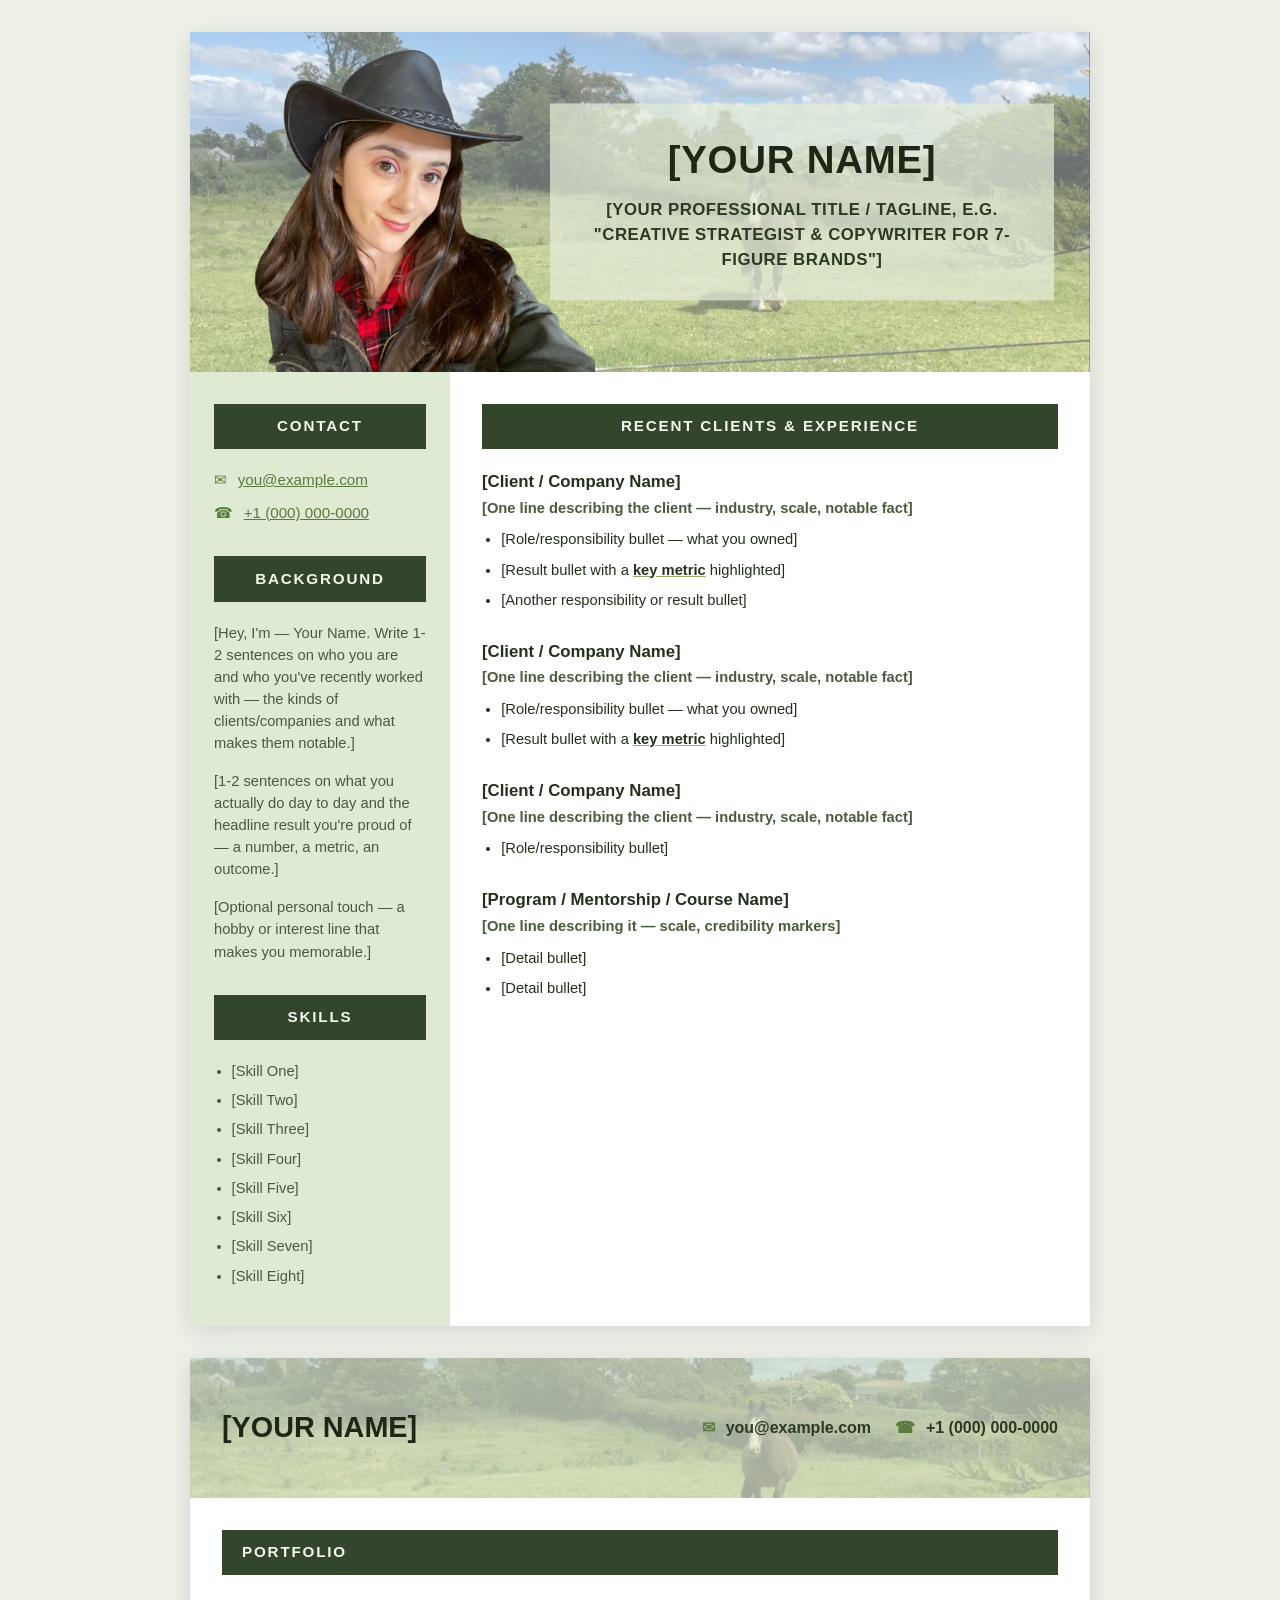
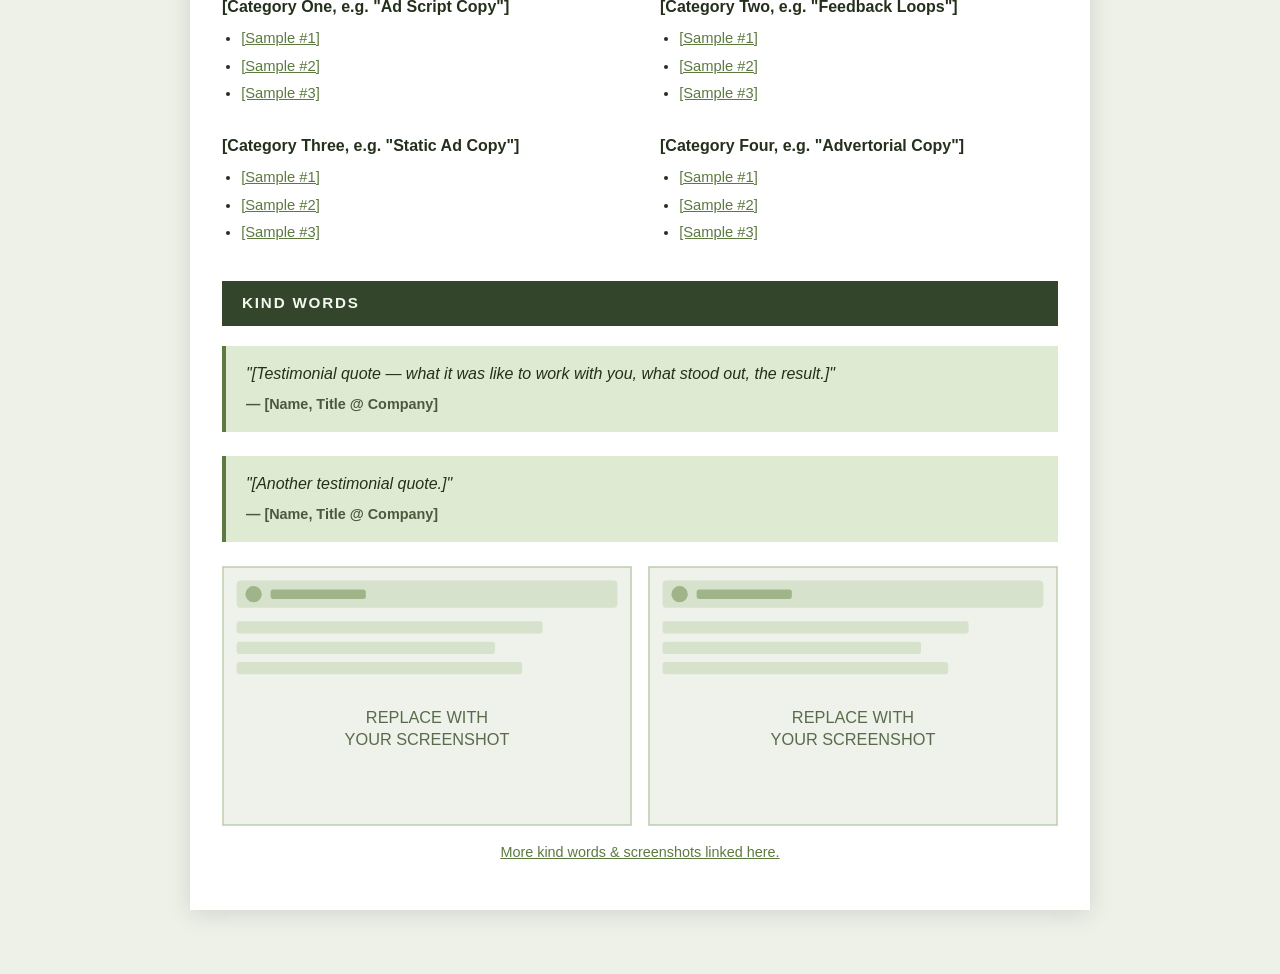
<file: cv.html>
<!DOCTYPE html>
<html lang="en">
<head>
<meta charset="UTF-8">
<meta name="viewport" content="width=device-width, initial-scale=1.0">
<title>[Your Name] — CV</title>
<meta name="description" content="[Your Name] — [Your Professional Title]">
<link rel="stylesheet" href="cv-styles.css">
</head>
<body>

<!-- ============================================================
     PAGE 1
     ============================================================ -->
<div class="cv-page">

  <header class="hero">
    <img class="hero-bg" src="images/cv/hero-bg.webp" alt="">
    <div class="hero-wash"></div>
    <img class="hero-photo" src="images/cv/photo.png" alt="[Your Name]">
    <div class="hero-textbox">
      <h1>[YOUR NAME]</h1>
      <p class="hero-title">[YOUR PROFESSIONAL TITLE / TAGLINE, e.g. "Creative Strategist &amp; Copywriter for 7-Figure Brands"]</p>
    </div>
  </header>

  <div class="cv-body">
    <aside class="sidebar">
      <h2 class="bar">Contact</h2>
      <ul class="contact-list">
        <li><span class="icon">&#9993;</span> <a href="mailto:you@example.com">you@example.com</a></li>
        <li><span class="icon">&#9742;</span> <a href="tel:+10000000000">+1 (000) 000-0000</a></li>
      </ul>

      <h2 class="bar">Background</h2>
      <div class="prose">
        <p>[Hey, I'm — Your Name. Write 1-2 sentences on who you are and who you've recently worked with — the kinds of clients/companies and what makes them notable.]</p>
        <p>[1-2 sentences on what you actually do day to day and the headline result you're proud of — a number, a metric, an outcome.]</p>
        <p>[Optional personal touch — a hobby or interest line that makes you memorable.]</p>
      </div>

      <h2 class="bar">Skills</h2>
      <ul class="skills-list">
        <li>[Skill One]</li>
        <li>[Skill Two]</li>
        <li>[Skill Three]</li>
        <li>[Skill Four]</li>
        <li>[Skill Five]</li>
        <li>[Skill Six]</li>
        <li>[Skill Seven]</li>
        <li>[Skill Eight]</li>
      </ul>
    </aside>

    <main class="main-col">
      <h2 class="bar">Recent Clients &amp; Experience</h2>

      <article class="client-block">
        <h3>[Client / Company Name]</h3>
        <p class="client-subtitle">[One line describing the client — industry, scale, notable fact]</p>
        <ul>
          <li>[Role/responsibility bullet — what you owned]</li>
          <li>[Result bullet with a <span class="hl">key metric</span> highlighted]</li>
          <li>[Another responsibility or result bullet]</li>
        </ul>
      </article>

      <article class="client-block">
        <h3>[Client / Company Name]</h3>
        <p class="client-subtitle">[One line describing the client — industry, scale, notable fact]</p>
        <ul>
          <li>[Role/responsibility bullet — what you owned]</li>
          <li>[Result bullet with a <span class="hl">key metric</span> highlighted]</li>
        </ul>
      </article>

      <article class="client-block">
        <h3>[Client / Company Name]</h3>
        <p class="client-subtitle">[One line describing the client — industry, scale, notable fact]</p>
        <ul>
          <li>[Role/responsibility bullet]</li>
        </ul>
      </article>

      <article class="client-block">
        <h3>[Program / Mentorship / Course Name]</h3>
        <p class="client-subtitle">[One line describing it — scale, credibility markers]</p>
        <ul>
          <li>[Detail bullet]</li>
          <li>[Detail bullet]</li>
        </ul>
      </article>
    </main>
  </div>
</div>

<!-- ============================================================
     PAGE 2
     ============================================================ -->
<div class="cv-page page-break">

  <header class="hero hero-slim">
    <img class="hero-bg" src="images/cv/hero-bg.webp" alt="">
    <div class="hero-slim-content">
      <h2>[YOUR NAME]</h2>
      <ul class="contact-inline">
        <li><span class="icon">&#9993;</span> you@example.com</li>
        <li><span class="icon">&#9742;</span> +1 (000) 000-0000</li>
      </ul>
    </div>
  </header>

  <div class="cv-body cv-body-full">
    <h2 class="bar bar-full">Portfolio</h2>
    <div class="portfolio-grid">
      <div class="portfolio-col">
        <h3>[Category One, e.g. "Ad Script Copy"]</h3>
        <ul>
          <li><a href="#">[Sample #1]</a></li>
          <li><a href="#">[Sample #2]</a></li>
          <li><a href="#">[Sample #3]</a></li>
        </ul>
      </div>
      <div class="portfolio-col">
        <h3>[Category Two, e.g. "Feedback Loops"]</h3>
        <ul>
          <li><a href="#">[Sample #1]</a></li>
          <li><a href="#">[Sample #2]</a></li>
          <li><a href="#">[Sample #3]</a></li>
        </ul>
      </div>
      <div class="portfolio-col">
        <h3>[Category Three, e.g. "Static Ad Copy"]</h3>
        <ul>
          <li><a href="#">[Sample #1]</a></li>
          <li><a href="#">[Sample #2]</a></li>
          <li><a href="#">[Sample #3]</a></li>
        </ul>
      </div>
      <div class="portfolio-col">
        <h3>[Category Four, e.g. "Advertorial Copy"]</h3>
        <ul>
          <li><a href="#">[Sample #1]</a></li>
          <li><a href="#">[Sample #2]</a></li>
          <li><a href="#">[Sample #3]</a></li>
        </ul>
      </div>
    </div>

    <h2 class="bar bar-full">Kind Words</h2>
    <div class="testimonials">
      <blockquote>
        <p>"[Testimonial quote — what it was like to work with you, what stood out, the result.]"</p>
        <footer>&mdash; [Name, Title @ Company]</footer>
      </blockquote>

      <blockquote>
        <p>"[Another testimonial quote.]"</p>
        <footer>&mdash; [Name, Title @ Company]</footer>
      </blockquote>

      <div class="proof-shots">
        <img src="images/cv/screenshot-placeholder.svg" alt="Client message screenshot placeholder">
        <img src="images/cv/screenshot-placeholder.svg" alt="Client message screenshot placeholder">
      </div>

      <p class="more-link"><a href="#">More kind words &amp; screenshots linked here.</a></p>
    </div>
  </div>
</div>

</body>
</html>
</file>
<file: styles.css>
:root {
  --ink: #1a1a1a;
  --muted: #6b6b6b;
  --red: #cc0000;
  --green: #2e7d32;
  --orange: #f5a623;
  --orange-dark: #1a1a1a;
  --surface: #ffffff;
  --surface-alt: #faf8f5;
  --band-color-1: #f7f4ed;
  --band-color-2: #fbfaf6;
  --border: #e3e0da;
  --max-width: 760px;
  --font: -apple-system, BlinkMacSystemFont, "Segoe UI", Roboto, "Helvetica Neue", Arial, sans-serif;
}

* {
  box-sizing: border-box;
}

body {
  margin: 0;
  font-family: var(--font);
  color: var(--ink);
  background: var(--surface);
  line-height: 1.6;
  font-size: 16px;
}

main {
  max-width: var(--max-width);
  margin: 0 auto;
  padding: 0 24px;
}

.section {
  padding: 28px 0;
}

h1, h2, h3 {
  font-weight: 800;
  line-height: 1.25;
  margin: 0 0 20px;
}

h1, h2 {
  font-size: 22px;
}

h1 {
  text-align: center;
}

h2.center, h1.center {
  text-align: center;
}

h3 {
  font-size: 1.15rem;
}

p {
  margin: 0 0 18px;
}

.nowrap {
  white-space: nowrap;
}

/* HERO */

.hero {
  text-align: center;
  padding-top: 64px;
  padding-bottom: 8px;
}

.eyebrow {
  text-decoration: underline;
  font-size: 1.05rem;
  margin-bottom: 8px;
}

.hero h1 {
  font-size: 30px;
  margin-bottom: 4px;
}

.shout {
  color: var(--red);
}

.hero-image {
  display: block;
  max-width: 280px;
  width: 100%;
  height: auto;
  margin: 2px auto;
}

@media (min-width: 641px) {
  .hero-image {
    max-width: 340px;
  }
}

.price-line {
  font-size: 15px;
  font-style: italic;
  margin-bottom: 8px;
}

.price-line .muted {
  color: var(--muted);
}

.muted {
  color: var(--muted);
  font-style: italic;
}

.h2-red {
  color: var(--red);
}

/* CTA button */

.btn-cta {
  display: inline-block;
  background: var(--orange);
  color: #1a1a1a;
  font-weight: 800;
  font-size: 1.25rem;
  letter-spacing: 0.5px;
  text-decoration: none;
  padding: 18px 40px;
  border-radius: 12px;
  border: 2px solid #1a1a1a;
  margin: 8px auto 0;
  transition: transform 0.12s ease, box-shadow 0.12s ease;
}

.btn-cta:hover {
  transform: translateY(-2px);
  box-shadow: 0 6px 14px rgba(0, 0, 0, 0.15);
}

.section > .btn-cta,
.band > .btn-cta,
.faq-item > .btn-cta,
.qual-box + .btn-cta {
  display: block;
  width: fit-content;
  margin-left: auto;
  margin-right: auto;
}

.urgency {
  color: var(--red);
  font-weight: 700;
  font-size: 12px;
  text-align: center !important;
  margin: 12px 0 0;
}

.urgency + h2 {
  margin-top: 24px;
}

/* Lists */

.check-list,
.x-list,
.bullet-list {
  list-style: none;
  padding: 0;
  margin: 0 0 20px;
}

.check-list li,
.x-list li {
  padding-left: 1.9rem;
  position: relative;
  margin-bottom: 12px;
}

.check-list li::before {
  content: "\2705";
  position: absolute;
  left: 0;
}

.x-list li::before {
  content: "\274C";
  position: absolute;
  left: 0;
}

.check-list li.examples {
  padding-left: 1.9rem;
  font-style: italic;
  color: var(--muted);
}

.check-list li.examples::before {
  content: "";
}

.bullet-list li {
  padding-left: 1.4rem;
  position: relative;
  margin-bottom: 12px;
}

.bullet-list li::before {
  content: "\2022";
  position: absolute;
  left: 0;
  color: var(--orange);
  font-weight: 800;
}

.steps {
  margin: 0 0 24px;
  padding-left: 1.4rem;
}

.steps li {
  margin-bottom: 16px;
  padding-left: 6px;
}

.highlight-red {
  color: var(--red);
  font-weight: 800;
  font-size: 1.1rem;
  text-align: center;
  text-decoration: underline;
}

.emphasis {
  font-weight: 700;
}

.tagline {
  font-style: italic;
  text-align: center;
  font-size: 1.1rem;
}

.center {
  text-align: center;
}

.text-left {
  text-align: left;
}

.band {
  margin: 16px -24px 8px;
  padding: 16px 24px;
}

.band-1 {
  background: var(--band-color-1);
}

.band-2 {
  background: var(--band-color-2);
}

.gap-before-heading {
  margin-bottom: 12px;
}

.band-tight-top {
  margin-top: 4px;
  padding-top: 4px;
}

.section-tight-top {
  padding-top: 8px;
}

.band > p:last-child {
  margin-bottom: 0;
}

p:has(+ .founder-photo) {
  margin-bottom: 2px;
}

.founder-photo {
  display: block;
  width: calc(100% + 48px);
  max-width: calc(100% + 48px);
  height: auto;
  margin: 2px -24px 3.6px;
  border-radius: 8px;
}

@media (min-width: 641px) {
  .founder-photo {
    height: 327px;
    object-fit: cover;
    object-position: center;
  }
}

.band:has(+ .band) {
  margin-bottom: 0;
}

.band + .band {
  margin-top: 0;
}

.tight-bottom {
  margin-bottom: 10px;
}

/* Qualification boxes */

.qual-box {
  border: 2px solid var(--ink);
  border-radius: 10px;
  padding: 28px;
  margin: 28px 0;
}

.qual-box h3 {
  text-align: center;
  margin-bottom: 20px;
}

.qual-yes h3 {
  color: var(--red);
}

.qual-no h3 {
  color: var(--red);
}

/* Value props */

.value-grid {
  display: grid;
  grid-template-columns: repeat(3, 1fr);
  gap: 24px;
}

.value-item {
  text-align: center;
  border: 1px solid #8a8a8a;
  border-radius: 10px;
  padding: 20px 14px;
  max-width: 260px;
  margin: 0 auto;
}

.value-icon {
  width: 40px;
  height: 40px;
  display: block;
  margin: 0 auto 10px;
  color: var(--orange);
}

.value-item p {
  font-weight: 700;
  margin: 0;
}

@media (max-width: 640px) {
  .value-grid {
    grid-template-columns: 1fr;
    gap: 20px;
  }
}

/* Proof / testimonial grid */

.proof {
  background: #ffffff;
}

.proof-grid {
  margin-top: 32px;
  display: grid;
  grid-template-columns: 1fr 1fr;
  column-gap: 32px;
  row-gap: 16px;
}

.proof-full {
  grid-column: 1 / -1;
}

.proof-item .proof-quote {
  font-style: italic;
  font-weight: 700;
  font-size: 0.95rem;
  margin-bottom: 5px;
}

.proof-quote.proof-center {
  text-align: center;
}

.proof-image {
  display: block;
  max-width: 100%;
  height: auto;
}

.proof-image + .proof-image,
.proof-image + p {
  margin-top: 5px;
}

/* FAQ */

.faq-item {
  text-align: left;
  border: 1px solid var(--border);
  border-radius: 10px;
  padding: 24px 28px;
  margin-bottom: 20px;
  background: var(--surface-alt);
}

.faq-item h3 {
  text-align: left;
}

.faq-item p {
  text-align: left;
}

.faq-item .btn-cta,
.faq-item .urgency {
  text-align: center;
}

@media (max-width: 640px) {
  .hero {
    padding-top: 13px;
  }

  .shout {
    font-size: 1.5rem;
  }

  .hero .nowrap + br {
    display: none;
  }

  .proof-grid {
    grid-template-columns: 1fr;
  }

  .btn-cta {
    font-size: 1.05rem;
    padding: 16px 28px;
  }

  .hero .nowrap {
    display: block;
    font-size: 21px;
  }
}

@media (min-width: 641px) {
  body {
    zoom: 1.2;
  }

  .hero {
    padding-top: 32px;
  }
}
</file>
<file: cv-red-styles.css>
/* ===== Palette: bright, cool red (not orange) ===== */
:root {
  --sidebar-bg: #f7dde1;
  --bar-bg: #5c141f;
  --bar-text: #fbeef0;
  --accent: #c81733;
  --hero-box-bg: rgba(250, 222, 226, 0.75);
  --text: #2c1013;
  --text-muted: #6b232d;
  --page-bg: #ffffff;
  --canvas-bg: #f5e9ea;
  --hl-underline: #e0455c;
}

* { box-sizing: border-box; }

body {
  margin: 0;
  padding: 2rem 0;
  background: var(--canvas-bg);
  font-family: 'Segoe UI', 'Helvetica Neue', Arial, sans-serif;
  color: var(--text);
  line-height: 1.5;
}

.cv-page {
  max-width: 900px;
  margin: 0 auto 2rem;
  background: var(--page-bg);
  box-shadow: 0 4px 24px rgba(0, 0, 0, 0.12);
  overflow: hidden;
}

/* ===== Hero (page 1): background photo + overlapping portrait + floating text box ===== */
.hero {
  position: relative;
  height: 340px;
  overflow: hidden;
}

.hero-bg {
  position: absolute;
  inset: 0;
  width: 100%;
  height: 100%;
  object-fit: cover;
  z-index: 1;
}

/* Translucent white wash over the whole banner photo - the portrait and
   headline box sit above this, so only the raw background photo gets muted. */
.hero-wash {
  position: absolute;
  inset: 0;
  background: rgba(255, 255, 255, 0.42);
  z-index: 2;
}

.hero-photo {
  position: absolute;
  left: 0;
  bottom: 0;
  height: 100%;
  width: auto;
  max-width: 45%;
  object-fit: cover;
  z-index: 3;
}

.hero-textbox {
  position: absolute;
  top: 50%;
  right: 4%;
  transform: translateY(-50%);
  width: 56%;
  background: var(--hero-box-bg);
  padding: 1.75rem 2rem;
  text-align: center;
  z-index: 4;
}

.hero-textbox h1 {
  margin: 0 0 0.5rem;
  font-size: 2.4rem;
  font-weight: 800;
  letter-spacing: 0.02em;
  color: #33090f;
}

.hero-title {
  margin: 0;
  font-size: 1.05rem;
  font-weight: 600;
  letter-spacing: 0.03em;
  text-transform: uppercase;
  color: #4a1119;
}

/* ===== Hero (page 2): slim strip repeat of name + contact ===== */
.hero-slim {
  height: 140px;
}

.hero-slim-content {
  position: absolute;
  inset: 0;
  z-index: 2;
  display: flex;
  align-items: center;
  justify-content: space-between;
  flex-wrap: wrap;
  gap: 1rem;
  padding: 0 2rem;
  background: var(--hero-box-bg);
}

.hero-slim-content h2 {
  margin: 0;
  font-size: 1.8rem;
  font-weight: 800;
  color: #33090f;
}

.contact-inline {
  list-style: none;
  display: flex;
  gap: 1.5rem;
  margin: 0;
  padding: 0;
  font-weight: 600;
  color: #4a1119;
}

/* ===== Body layout ===== */
.cv-body {
  display: grid;
  grid-template-columns: 260px 1fr;
}

.cv-body-full {
  display: block;
  padding: 2rem;
}

.sidebar {
  background: var(--sidebar-bg);
  padding: 2rem 1.5rem;
}

.main-col {
  padding: 2rem;
}

/* ===== Section bars ===== */
.bar {
  background: var(--bar-bg);
  color: var(--bar-text);
  margin: 0 0 1.25rem;
  padding: 0.7rem 1.25rem;
  font-size: 0.95rem;
  font-weight: 700;
  letter-spacing: 0.12em;
  text-transform: uppercase;
  text-align: center;
}

.sidebar .bar {
  margin-top: 2rem;
}

.sidebar .bar:first-child {
  margin-top: 0;
}

.bar-full {
  text-align: left;
}

/* ===== Contact list ===== */
.contact-list {
  list-style: none;
  margin: 0;
  padding: 0;
}

.contact-list li {
  margin-bottom: 0.6rem;
  font-size: 0.95rem;
}

.icon {
  color: var(--accent);
  margin-right: 0.4rem;
}

a {
  color: var(--accent);
  text-decoration: underline;
}

/* ===== Prose / background text ===== */
.prose p {
  font-size: 0.92rem;
  color: var(--text-muted);
  margin: 0 0 1rem;
}

/* ===== Skills ===== */
.skills-list {
  list-style: disc;
  padding-left: 1.1rem;
  margin: 0;
  font-size: 0.92rem;
  color: var(--text-muted);
}

.skills-list li {
  margin-bottom: 0.45rem;
}

/* ===== Client / experience blocks ===== */
.client-block {
  margin-bottom: 1.75rem;
}

.client-block h3 {
  margin: 0 0 0.15rem;
  font-size: 1.05rem;
  font-weight: 800;
}

.client-subtitle {
  margin: 0 0 0.6rem;
  font-weight: 700;
  font-size: 0.92rem;
  color: var(--text-muted);
}

.client-block ul {
  margin: 0;
  padding-left: 1.2rem;
  font-size: 0.92rem;
}

.client-block li {
  margin-bottom: 0.5rem;
}

.hl {
  text-decoration: underline;
  text-decoration-color: var(--hl-underline);
  font-weight: 700;
}

/* ===== Portfolio grid (page 2) ===== */
.portfolio-grid {
  display: grid;
  grid-template-columns: repeat(2, 1fr);
  gap: 1.5rem 2.5rem;
  margin-bottom: 2rem;
}

.portfolio-col h3 {
  margin: 0 0 0.5rem;
  font-size: 1rem;
}

.portfolio-col ul {
  list-style: disc;
  margin: 0;
  padding-left: 1.2rem;
  font-size: 0.92rem;
}

.portfolio-col li {
  margin-bottom: 0.35rem;
}

/* ===== Testimonials (page 2) ===== */
.testimonials blockquote {
  margin: 0 0 1.5rem;
  padding: 1rem 1.25rem;
  background: var(--sidebar-bg);
  border-left: 4px solid var(--accent);
  font-style: italic;
}

.testimonials blockquote p {
  margin: 0 0 0.5rem;
}

.testimonials footer {
  font-style: normal;
  font-weight: 700;
  font-size: 0.9rem;
  color: var(--text-muted);
}

.proof-shots {
  display: grid;
  grid-template-columns: repeat(2, 1fr);
  gap: 1rem;
  margin-bottom: 1rem;
}

.proof-shots img {
  width: 100%;
  height: auto;
  display: block;
  border: 1px solid #e3c3c8;
}

.more-link {
  text-align: center;
  font-size: 0.9rem;
}

/* ===== Responsive (mobile web view) ===== */
@media (max-width: 720px) {
  .cv-body,
  .portfolio-grid,
  .proof-shots {
    grid-template-columns: 1fr;
  }

  .hero {
    height: auto;
    display: flex;
    flex-direction: column;
  }

  .hero-bg,
  .hero-wash {
    display: none;
  }

  .hero-photo {
    position: static;
    width: 100%;
    max-width: 100%;
    height: auto;
    aspect-ratio: 4 / 3;
  }

  .hero-textbox {
    position: static;
    transform: none;
    width: 100%;
    background: var(--sidebar-bg);
    padding: 1.5rem;
  }

  .hero-slim {
    height: auto;
  }

  .hero-slim-content {
    position: static;
    flex-direction: column;
    align-items: flex-start;
    background: var(--sidebar-bg);
    padding: 1.25rem 1.5rem;
  }
}

/* ===== Print: make this act as an actual CV / PDF export ===== */
@media print {
  body {
    background: #fff;
    padding: 0;
  }

  .cv-page {
    max-width: none;
    box-shadow: none;
    margin: 0;
  }

  .page-break {
    page-break-before: always;
  }

  a {
    color: var(--text);
    text-decoration: none;
  }
}

@page {
  size: letter;
  margin: 0;
}
</file>
<file: cv-styles.css>
/* ===== Palette: light meadow green ===== */
:root {
  --sidebar-bg: #dfead2;
  --bar-bg: #33452a;
  --bar-text: #f4f8ef;
  --accent: #5c7a3f;
  --hero-box-bg: rgba(228, 238, 217, 0.72);
  --text: #24301c;
  --text-muted: #4a5a3d;
  --page-bg: #ffffff;
  --canvas-bg: #eef1e8;
  --hl-underline: #8fae63;
}

* { box-sizing: border-box; }

body {
  margin: 0;
  padding: 2rem 0;
  background: var(--canvas-bg);
  font-family: 'Segoe UI', 'Helvetica Neue', Arial, sans-serif;
  color: var(--text);
  line-height: 1.5;
}

.cv-page {
  max-width: 900px;
  margin: 0 auto 2rem;
  background: var(--page-bg);
  box-shadow: 0 4px 24px rgba(0, 0, 0, 0.12);
  overflow: hidden;
}

/* ===== Hero (page 1): background photo + overlapping portrait + floating text box ===== */
.hero {
  position: relative;
  height: 340px;
  overflow: hidden;
}

.hero-bg {
  position: absolute;
  inset: 0;
  width: 100%;
  height: 100%;
  object-fit: cover;
  z-index: 1;
}

/* Translucent white wash over the whole banner photo - the portrait and
   headline box sit above this, so only the raw background photo gets muted. */
.hero-wash {
  position: absolute;
  inset: 0;
  background: rgba(255, 255, 255, 0.42);
  z-index: 2;
}

.hero-photo {
  position: absolute;
  left: 0;
  bottom: 0;
  height: 100%;
  width: auto;
  max-width: 45%;
  object-fit: cover;
  z-index: 3;
}

.hero-textbox {
  position: absolute;
  top: 50%;
  right: 4%;
  transform: translateY(-50%);
  width: 56%;
  background: var(--hero-box-bg);
  padding: 1.75rem 2rem;
  text-align: center;
  z-index: 4;
}

.hero-textbox h1 {
  margin: 0 0 0.5rem;
  font-size: 2.4rem;
  font-weight: 800;
  letter-spacing: 0.02em;
  color: #1c2716;
}

.hero-title {
  margin: 0;
  font-size: 1.05rem;
  font-weight: 600;
  letter-spacing: 0.03em;
  text-transform: uppercase;
  color: #2c3a21;
}

/* ===== Hero (page 2): slim strip repeat of name + contact ===== */
.hero-slim {
  height: 140px;
}

.hero-slim-content {
  position: absolute;
  inset: 0;
  z-index: 2;
  display: flex;
  align-items: center;
  justify-content: space-between;
  flex-wrap: wrap;
  gap: 1rem;
  padding: 0 2rem;
  background: var(--hero-box-bg);
}

.hero-slim-content h2 {
  margin: 0;
  font-size: 1.8rem;
  font-weight: 800;
  color: #1c2716;
}

.contact-inline {
  list-style: none;
  display: flex;
  gap: 1.5rem;
  margin: 0;
  padding: 0;
  font-weight: 600;
  color: #2c3a21;
}

/* ===== Body layout ===== */
.cv-body {
  display: grid;
  grid-template-columns: 260px 1fr;
}

.cv-body-full {
  display: block;
  padding: 2rem;
}

.sidebar {
  background: var(--sidebar-bg);
  padding: 2rem 1.5rem;
}

.main-col {
  padding: 2rem;
}

/* ===== Section bars ===== */
.bar {
  background: var(--bar-bg);
  color: var(--bar-text);
  margin: 0 0 1.25rem;
  padding: 0.7rem 1.25rem;
  font-size: 0.95rem;
  font-weight: 700;
  letter-spacing: 0.12em;
  text-transform: uppercase;
  text-align: center;
}

.sidebar .bar {
  margin-top: 2rem;
}

.sidebar .bar:first-child {
  margin-top: 0;
}

.bar-full {
  text-align: left;
}

/* ===== Contact list ===== */
.contact-list {
  list-style: none;
  margin: 0;
  padding: 0;
}

.contact-list li {
  margin-bottom: 0.6rem;
  font-size: 0.95rem;
}

.icon {
  color: var(--accent);
  margin-right: 0.4rem;
}

a {
  color: var(--accent);
  text-decoration: underline;
}

/* ===== Prose / background text ===== */
.prose p {
  font-size: 0.92rem;
  color: var(--text-muted);
  margin: 0 0 1rem;
}

/* ===== Skills ===== */
.skills-list {
  list-style: disc;
  padding-left: 1.1rem;
  margin: 0;
  font-size: 0.92rem;
  color: var(--text-muted);
}

.skills-list li {
  margin-bottom: 0.45rem;
}

/* ===== Client / experience blocks ===== */
.client-block {
  margin-bottom: 1.75rem;
}

.client-block h3 {
  margin: 0 0 0.15rem;
  font-size: 1.05rem;
  font-weight: 800;
}

.client-subtitle {
  margin: 0 0 0.6rem;
  font-weight: 700;
  font-size: 0.92rem;
  color: var(--text-muted);
}

.client-block ul {
  margin: 0;
  padding-left: 1.2rem;
  font-size: 0.92rem;
}

.client-block li {
  margin-bottom: 0.5rem;
}

.hl {
  text-decoration: underline;
  text-decoration-color: var(--hl-underline);
  font-weight: 700;
}

/* ===== Portfolio grid (page 2) ===== */
.portfolio-grid {
  display: grid;
  grid-template-columns: repeat(2, 1fr);
  gap: 1.5rem 2.5rem;
  margin-bottom: 2rem;
}

.portfolio-col h3 {
  margin: 0 0 0.5rem;
  font-size: 1rem;
}

.portfolio-col ul {
  list-style: disc;
  margin: 0;
  padding-left: 1.2rem;
  font-size: 0.92rem;
}

.portfolio-col li {
  margin-bottom: 0.35rem;
}

/* ===== Testimonials (page 2) ===== */
.testimonials blockquote {
  margin: 0 0 1.5rem;
  padding: 1rem 1.25rem;
  background: var(--sidebar-bg);
  border-left: 4px solid var(--accent);
  font-style: italic;
}

.testimonials blockquote p {
  margin: 0 0 0.5rem;
}

.testimonials footer {
  font-style: normal;
  font-weight: 700;
  font-size: 0.9rem;
  color: var(--text-muted);
}

.proof-shots {
  display: grid;
  grid-template-columns: repeat(2, 1fr);
  gap: 1rem;
  margin-bottom: 1rem;
}

.proof-shots img {
  width: 100%;
  height: auto;
  display: block;
  border: 1px solid #cdd9c1;
}

.more-link {
  text-align: center;
  font-size: 0.9rem;
}

/* ===== Responsive (mobile web view) ===== */
@media (max-width: 720px) {
  .cv-body,
  .portfolio-grid,
  .proof-shots {
    grid-template-columns: 1fr;
  }

  .hero {
    height: auto;
    display: flex;
    flex-direction: column;
  }

  .hero-bg,
  .hero-wash {
    display: none;
  }

  .hero-photo {
    position: static;
    width: 100%;
    max-width: 100%;
    height: auto;
    aspect-ratio: 4 / 3;
  }

  .hero-textbox {
    position: static;
    transform: none;
    width: 100%;
    background: var(--sidebar-bg);
    padding: 1.5rem;
  }

  .hero-slim {
    height: auto;
  }

  .hero-slim-content {
    position: static;
    flex-direction: column;
    align-items: flex-start;
    background: var(--sidebar-bg);
    padding: 1.25rem 1.5rem;
  }
}

/* ===== Print: make this act as an actual CV / PDF export ===== */
@media print {
  body {
    background: #fff;
    padding: 0;
  }

  .cv-page {
    max-width: none;
    box-shadow: none;
    margin: 0;
  }

  .page-break {
    page-break-before: always;
  }

  a {
    color: var(--text);
    text-decoration: none;
  }
}

@page {
  size: letter;
  margin: 0;
}
</file>
